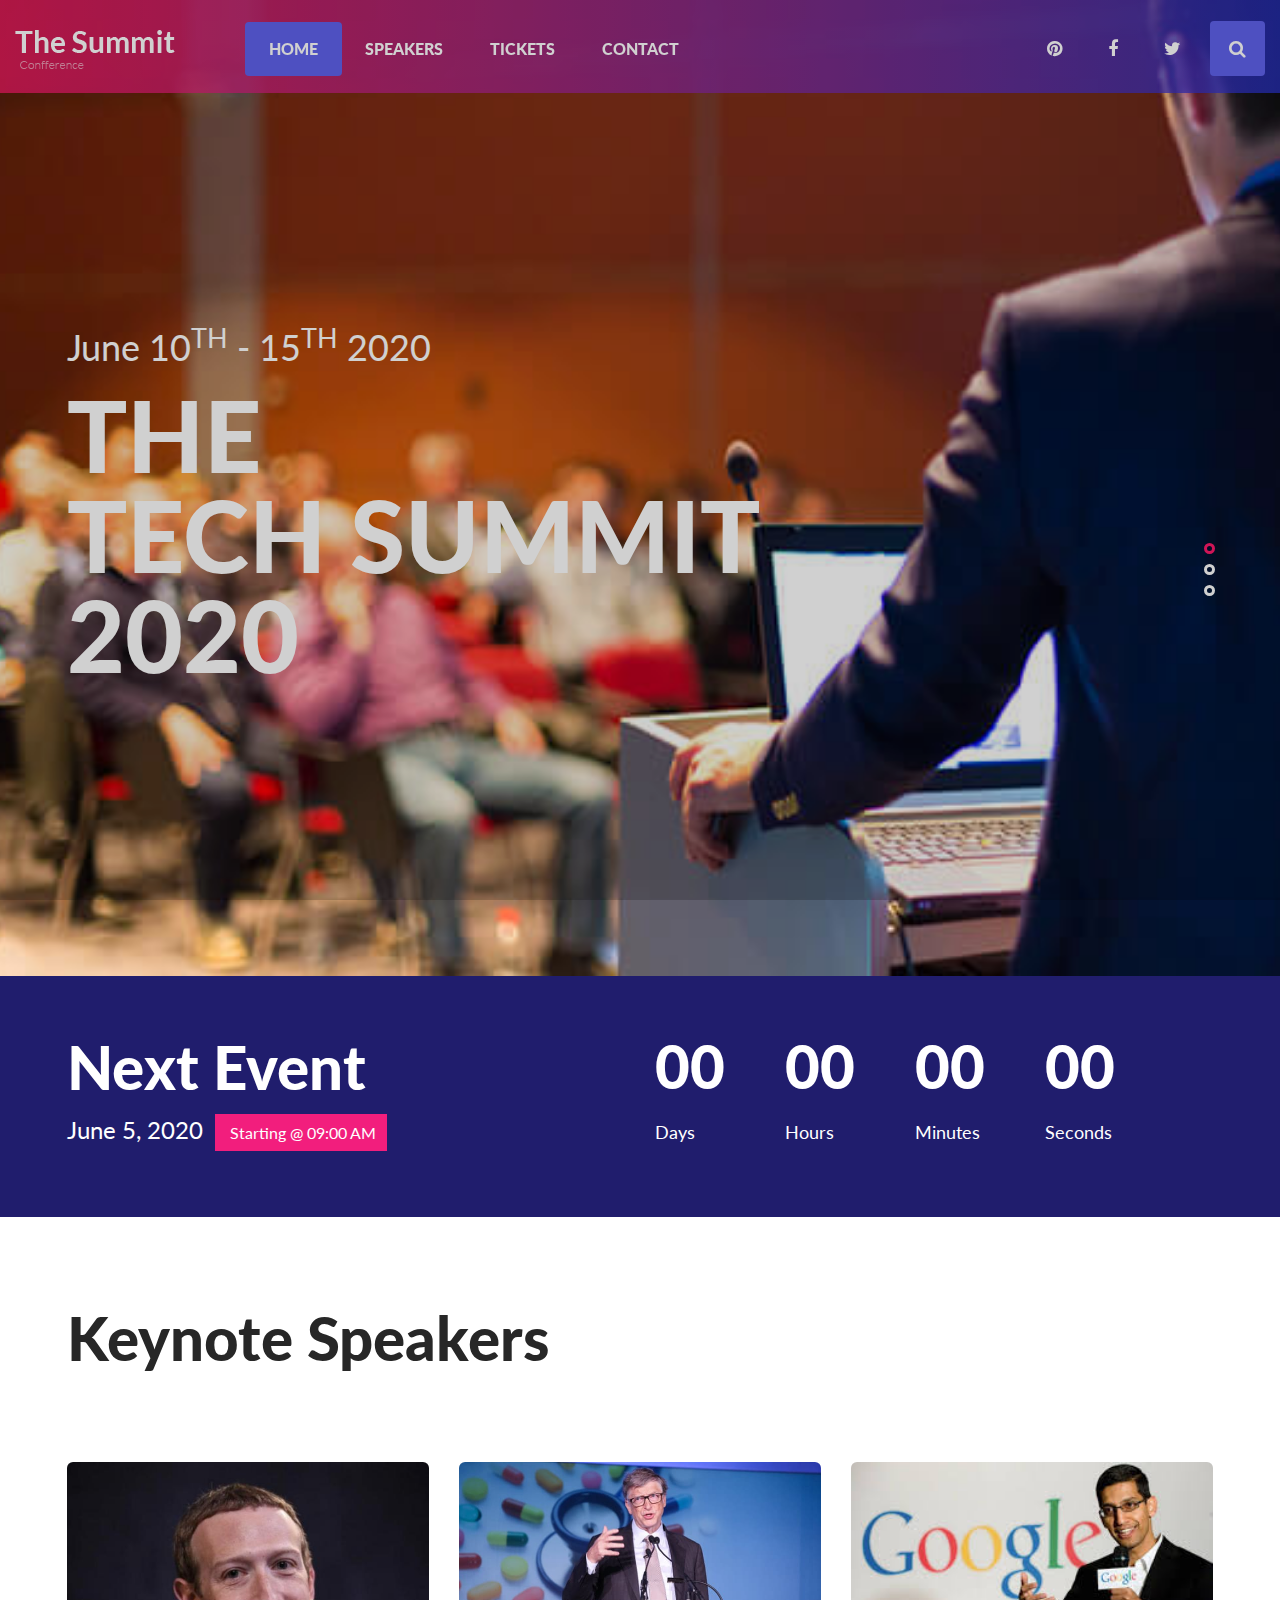
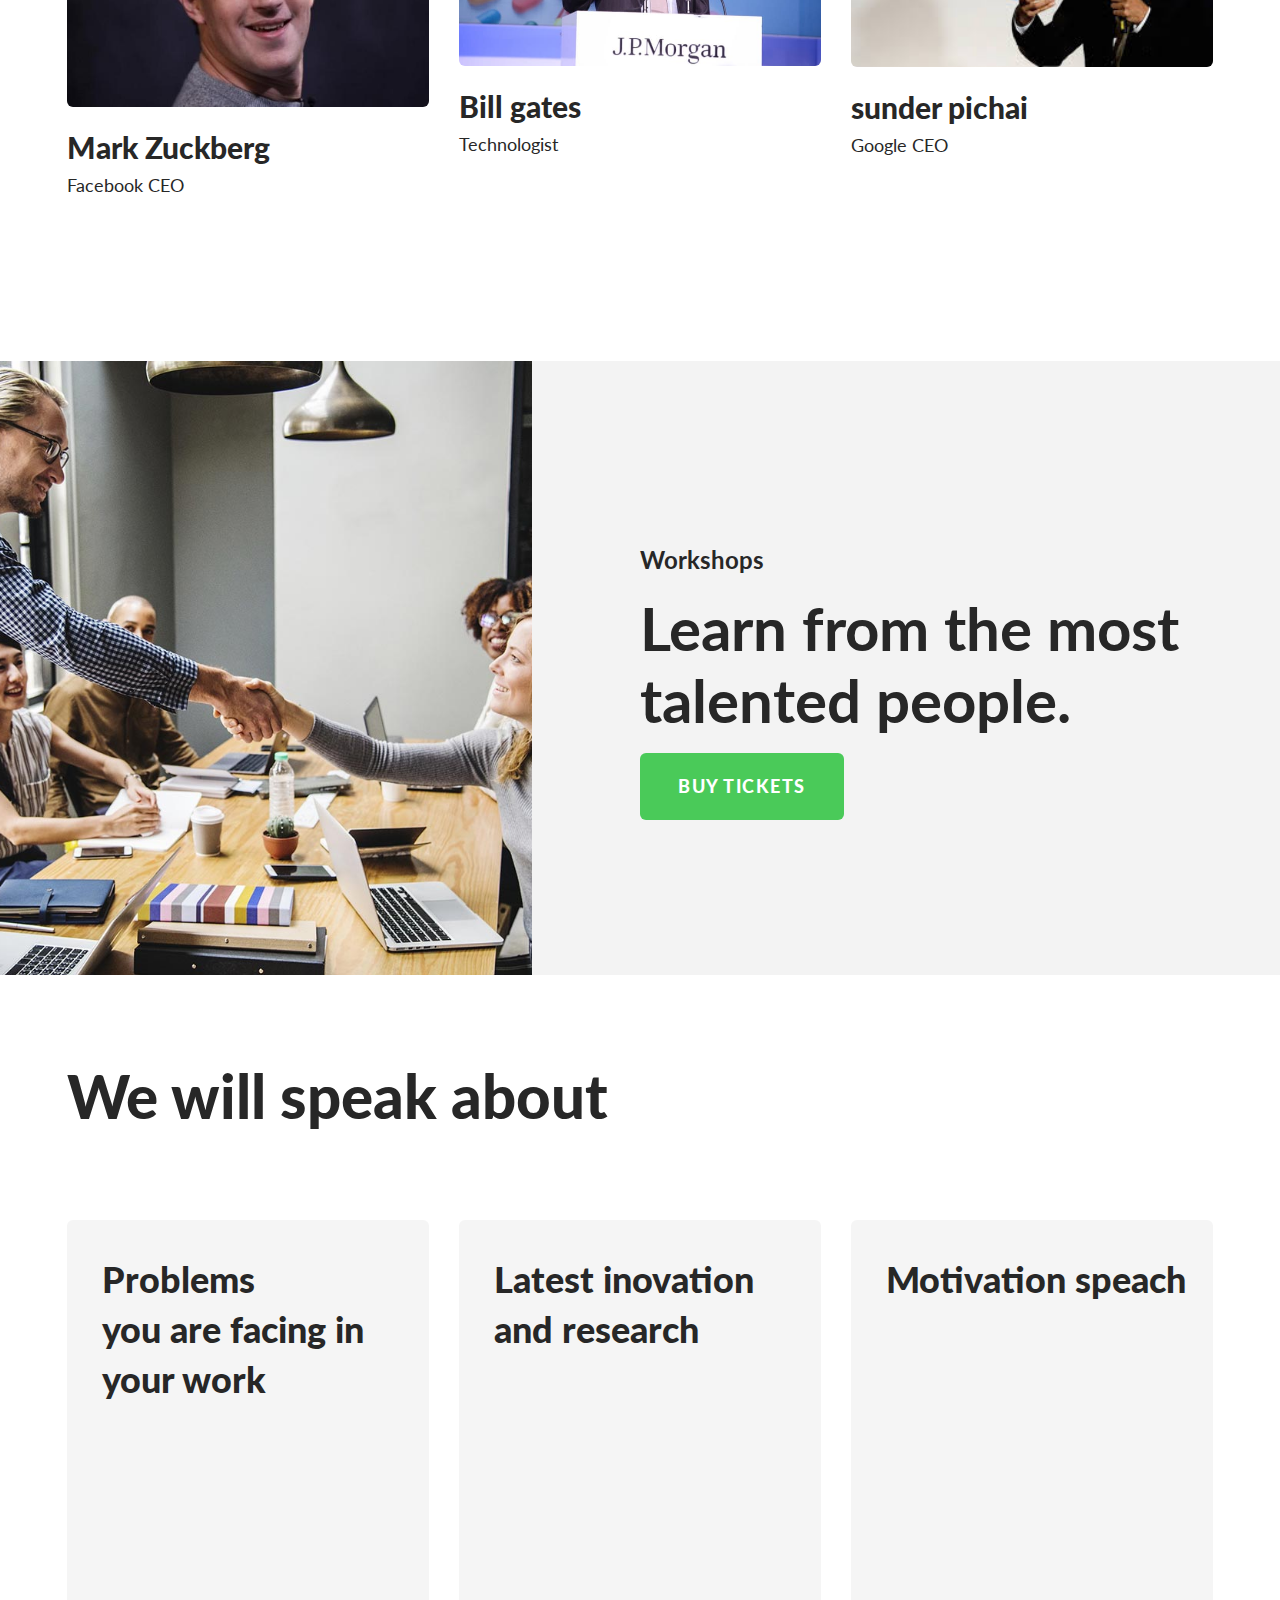
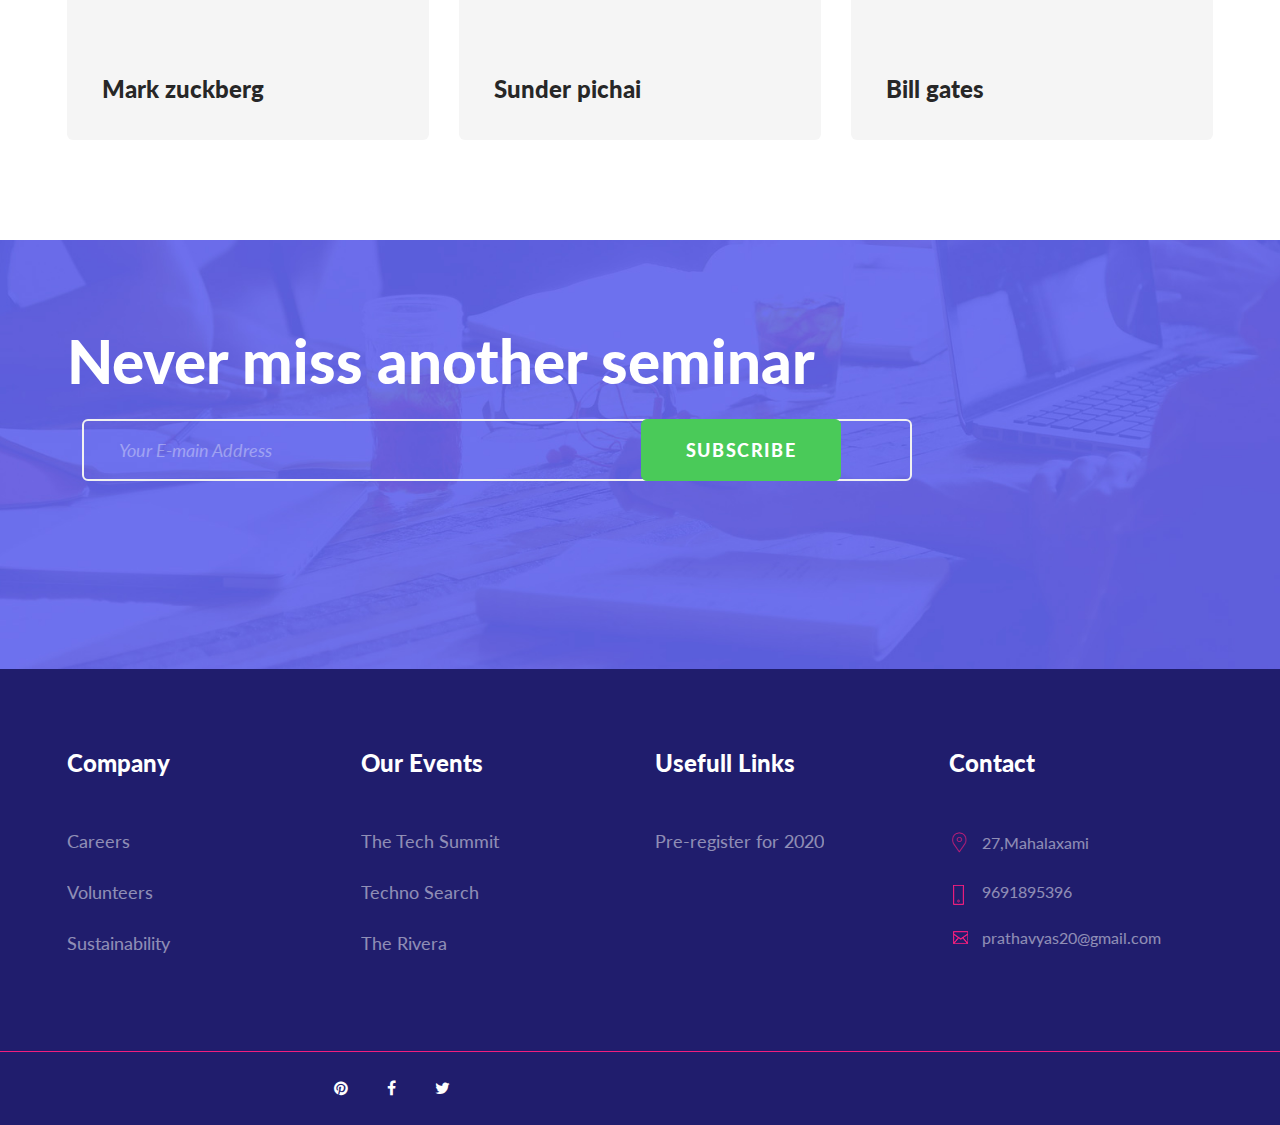
<file: index.html>
<!DOCTYPE html>
<html lang="zxx">

<head>
    <meta charset="UTF-8">
    <meta name="viewport" content="width=device-width, initial-scale=1.0">
    <meta http-equiv="X-UA-Compatible" content="ie=edge">
    <title>Tech Summit Conference<</title>

    <!-- Google Font -->
    <link href="https://fonts.googleapis.com/css?family=Lato:100,300,400,700,900&display=swap" rel="stylesheet">

    <!-- Css Styles -->
    <link rel="stylesheet" href="css/bootstrap.min.css" type="text/css">
    <link rel="stylesheet" href="css/font-awesome.min.css" type="text/css">
    <link rel="stylesheet" href="css/flaticon.css" type="text/css">
    <link rel="stylesheet" href="css/owl.carousel.min.css" type="text/css">
    <link rel="stylesheet" href="css/slicknav.min.css" type="text/css">
    <link rel="stylesheet" href="css/style.css" type="text/css">
</head>

<body>
    <!-- Page Preloder -->
    <div id="preloder">
        <div class="loader"></div>
    </div>

    <!-- Header Section Begin -->
    <header class="header-section">
        <div class="container-fluid">
            <div class="row bg-overlay">
                <div class="header">
                    <div class="col-lg-12">
                        <div class="logo">
                            <a href="./index.html"><img src="img/logo.png" alt=""></a>
                        </div>
                        <div class="navigation mobile-menu">
                            <div class="main-menu">
                                <nav>
                                    <ul>
                                        <li><a class="active" href="./index.html">Home</a></li>
                                        <li><a href="./speakers.html">Speakers</a></li>
                                        <li><a href="./tickets.html">Tickets</a></li>
                                        <li><a href="./contact.html">Contact</a></li>
                                    </ul>
                                </nav>
                            </div>
                            <div class="top-social">
                                <a href="#"><i class="fa fa-pinterest"></i></a>
                                <a href="#"><i class="fa fa-facebook"></i></a>
                                <a href="#"><i class="fa fa-twitter"></i></a>
                                <a href="#" class="search-btn search-trigger"><i class="fa fa-search"></i></a>
                            </div>
                        </div>
                        <div id="mobile-menu-wrap"></div>
                    </div>
                </div>
            </div>
        </div>
    </header>
    <!-- Header End -->

    <!-- Search Bar Begin -->
    <section class="search-bar-wrap">
        <span class="search-close"><i class="fa fa-close"></i></span>
        <div class="search-bar-table">
            <div class="search-bar-tablecell">
                <div class="search-bar-inner">
                    <h2>Search</h2>
                    <form action="#">
                        <input type="search" placeholder="Type Keywords">
                        <button type="submit">Search</button>
                    </form>
                </div>
            </div>
        </div>
    </section>
    <!-- Search Bar End -->
    <!-- Hero Area Begin -->
    <div class="hero-section">
        <div class="hero-items owl-carousel">
            <div class="single-hero-item set-bg" data-setbg="img/slider/bg-1.jpg">
                <div class="container">
                    <div class="row">
                        <div class="col-lg-12">
                            <span>June 10<sup>TH</sup> - 15<sup>TH</sup> 2020 </span>
                            <h1>The<br />Tech Summit<br />2020</h1>
                            
                        </div>
                    </div>
                </div>
            </div>
            <div class="single-hero-item set-bg" data-setbg="img/slider/bg-2.jpg">
                <div class="container">
                    <div class="row">
                        <div class="col-lg-12">
                            <span>June 20<sup>TH</sup> - 25<sup>TH</sup> 2020 </span>
                            <h1>Techno<br />Search<br />2020</h1>
                            
                        </div>
                    </div>
                </div>
            </div>
            <div class="single-hero-item set-bg" data-setbg="img/slider/bg-3.jpg">
                <div class="container">
                    <div class="row">
                        <div class="col-lg-12">
                            <span>July 5<sup>TH</sup> - 10<sup>TH</sup> 2020</span>
                            <h1>The<br />Rivera<br />2020</h1>
                            
                        </div>
                    </div>
                </div>
            </div>
        </div>
    </div>
    <!-- Hero Area End -->

    <!-- Event Counter Begin -->
    <section class="event-counter">
        <div class="container">
            <div class="row">
                <div class="col-lg-6">
                    <div class="event-name">
                        <h2>Next Event</h2>
                        <h4>June 5, 2020<span>Starting @ 09:00 AM</span></h4>
                    </div>
                </div>
                <div class="col-lg-6">
                    <div class="countdown-timer" id="countdown">
                        <div class="cd-item">
                            <span>56</span>
                            <p>Days</p>
                        </div>
                        <div class="cd-item">
                            <span>12</span>
                            <p>Hours</p>
                        </div>
                        <div class="cd-item">
                            <span>40</span>
                            <p>Minutes</p>
                        </div>
                        <div class="cd-item">
                            <span>52</span>
                            <p>Seconds</p>
                        </div>
                    </div>
                </div>
            </div>
        </div>
    </section>
    <!-- Event Counter End -->

    <!-- Speaker Section Begin -->
    <section class="speaker-section spad">
        <div class="container">
            <div class="row">
                <div class="col-lg-12">
                    <div class="section-title">
                        <h2>Keynote Speakers</h2>
                    </div>
                </div>
            </div>
            <div class="row">
                <div class="col-lg-4 col-sm-6">
                    <div class="speakers-about">
                        <div class="speaker-img">
                            <img src="img/speakers/mark.jpg" alt="">
                        </div>
                        <div class="speaker-text">
                            <h3>Mark Zuckberg <span>Facebook  CEO </span> </h3>
                        </div>
                    </div>
                </div>
                <div class="col-lg-4 col-sm-6">
                    <div class="speakers-about">
                        <div class="speaker-img">
                            <img src="img/speakers/bill.jpg" alt="">
                        </div>
                        <div class="speaker-text">
                            <h3>Bill gates <span> Technologist</span><h3>
                        </div>
                    </div>
                </div>
                <div class="col-lg-4 col-sm-6">
                    <div class="speakers-about">
                        <div class="speaker-img">
                            <img src="img/speakers/sunder.jpg" alt="">
                        </div>
                        <div class="speaker-text">
                            <h3>sunder pichai<span> Google CEO </span><h3>
                        </div>
                    </div>
                </div>
            </div>
        </div>
    </section>
    <!-- Speaker Section End -->

    <!-- Workshop Begin -->
    <section class="workshop-section">
        <div class="workshop-img set-bg" data-setbg="img/workshop.jpg"></div>
        <div class="container">
            <div class="row">
                <div class="col-lg-6 offset-lg-6">
                    <div class="workshop-text">
                        <h4>Workshops</h4>
                        <h2>Learn from the most<br />talented people.</h2>
                        <a href="./tickets.html" class="buy-tickets primary-btn">Buy Tickets</a>
                    </div>
                </div>
            </div>
        </div>
    </section>
    <!-- Workshop End -->

    <!-- Speak About Section Begin -->
    <section class="speak-about spad">
        <div class="container">
            <div class="row">
                <div class="col-lg-12">
                    <div class="section-title">
                        <h2>We will speak about</h2>
                    </div>
                </div>
            </div>
            <div class="row">
                <div class="col-lg-4 col-md-6">
                    <div class="speak-text">
                        <h2> Problems<br>you are facing in<br>your work </h2>
                        <div class="speaker-name">
                            <h4>Mark zuckberg </h4>
                        </div>
                    </div>
                </div>
                <div class="col-lg-4 col-md-6">
                    <div class="speak-text">
                        <h2>Latest inovation and research </h2>
                        </h2>
                        <div class="speaker-name">
                            <h4>Sunder pichai</h4>
                        </div>
                    </div>
                </div>
                <div class="col-lg-4 col-md-6">
                    <div class="speak-text">
                        <h2>Motivation speach</h2>
                        <div class="speaker-name">
                            <h4>Bill gates</h4>
                        </div>
                    </div>
				</div>
        </div>
    </section>
    <!-- Speak About Section End -->

    <!-- Subscribe Form Begin -->
    <section class="subscribe-form set-bg spad" data-setbg="img/subs-bg.jpg">
        <div class="container">
            <div class="row">
                <div class="col-lg-9">
                    <div class="section-title">
                        <h2>Never miss another seminar</h2>
                <div class="col-lg-12"><p></p>
                    <form action="#" class="subs-form" method="post">
                        <input type="email" placeholder="Your E-main Address">
                        <button type="submit" class="submit-btn">subscribe</button>
                    </form>
                </div>
            </div>
        </div>
    </section>
    <!-- Subscribe Form End -->

    <!-- Footer Begin -->
    <footer class="footer-section">
        <div class="container">
            <div class="row pb-70">
                <div class="col-lg-3 col-md-6">
                    <div class="company-widget">
                        <h4>Company</h4>
                        <ul>
                            <li>Careers</li>
                            <li>Volunteers</li>
                            <li>Sustainability</li>
                        </ul>
                    </div>
                </div>
                <div class="col-lg-3 col-md-6">
                    <div class="event-widget">
                        <h4>Our Events</h4>
                        <ul>
                            <li>The Tech Summit</li>
                            <li>Techno Search</li>
                            <li>The Rivera</li>
                        </ul>
                    </div>
                </div>
                <div class="col-lg-3 col-md-6">
                    <div class="links-widget">
                        <h4>Usefull Links</h4>
                        <ul>
                            <li>Pre-register for 2020</li>
                            
                        </ul>
                    </div>
                </div>
                <div class="col-lg-3 col-md-6">
                    <div class="contact-widget">
                        <h4>Contact</h4>
                        <ul>
                            <li><i class="flaticon-placeholder-3"></i> <span>27,Mahalaxami
                                   </span></li>
                            <li><img src="img/phone.png" alt=""> <span>9691895396</span></li>
                            <li><img src="img/envelop.png" alt=""> <span>prathavyas20@gmail.com</span></li>
                        </ul>
                    </div>
                </div>
            </div>
        </div>
        <div class="copyright-area">
            <div class="container">
                <div class="row">
                    <div class="col-lg-12">
                        <div class="copyright-text">
                            <div class="copyright"></div>
                            <div class="footer-social">
                                <a href="#"><i class="fa fa-pinterest"></i></a>
                                <a href="#"><i class="fa fa-facebook"></i></a>
                                <a href="#"><i class="fa fa-twitter"></i></a>
                            </div>
                        </div>
                    </div>
                </div>
            </div>
        </div>
    </footer>
    <!-- Footer End -->
    
    <!-- Js Plugins -->
    <script src="js/jquery-3.3.1.min.js"></script>
    <script src="js/bootstrap.min.js"></script>
    <script src="js/jquery.slicknav.js"></script>
    <script src="js/owl.carousel.min.js"></script>
    <script src="js/circle-progress.min.js"></script>
    <script src="js/jquery.countdown.min.js"></script>
    <script src="js/main.js"></script>
</body>

</html>
</file>
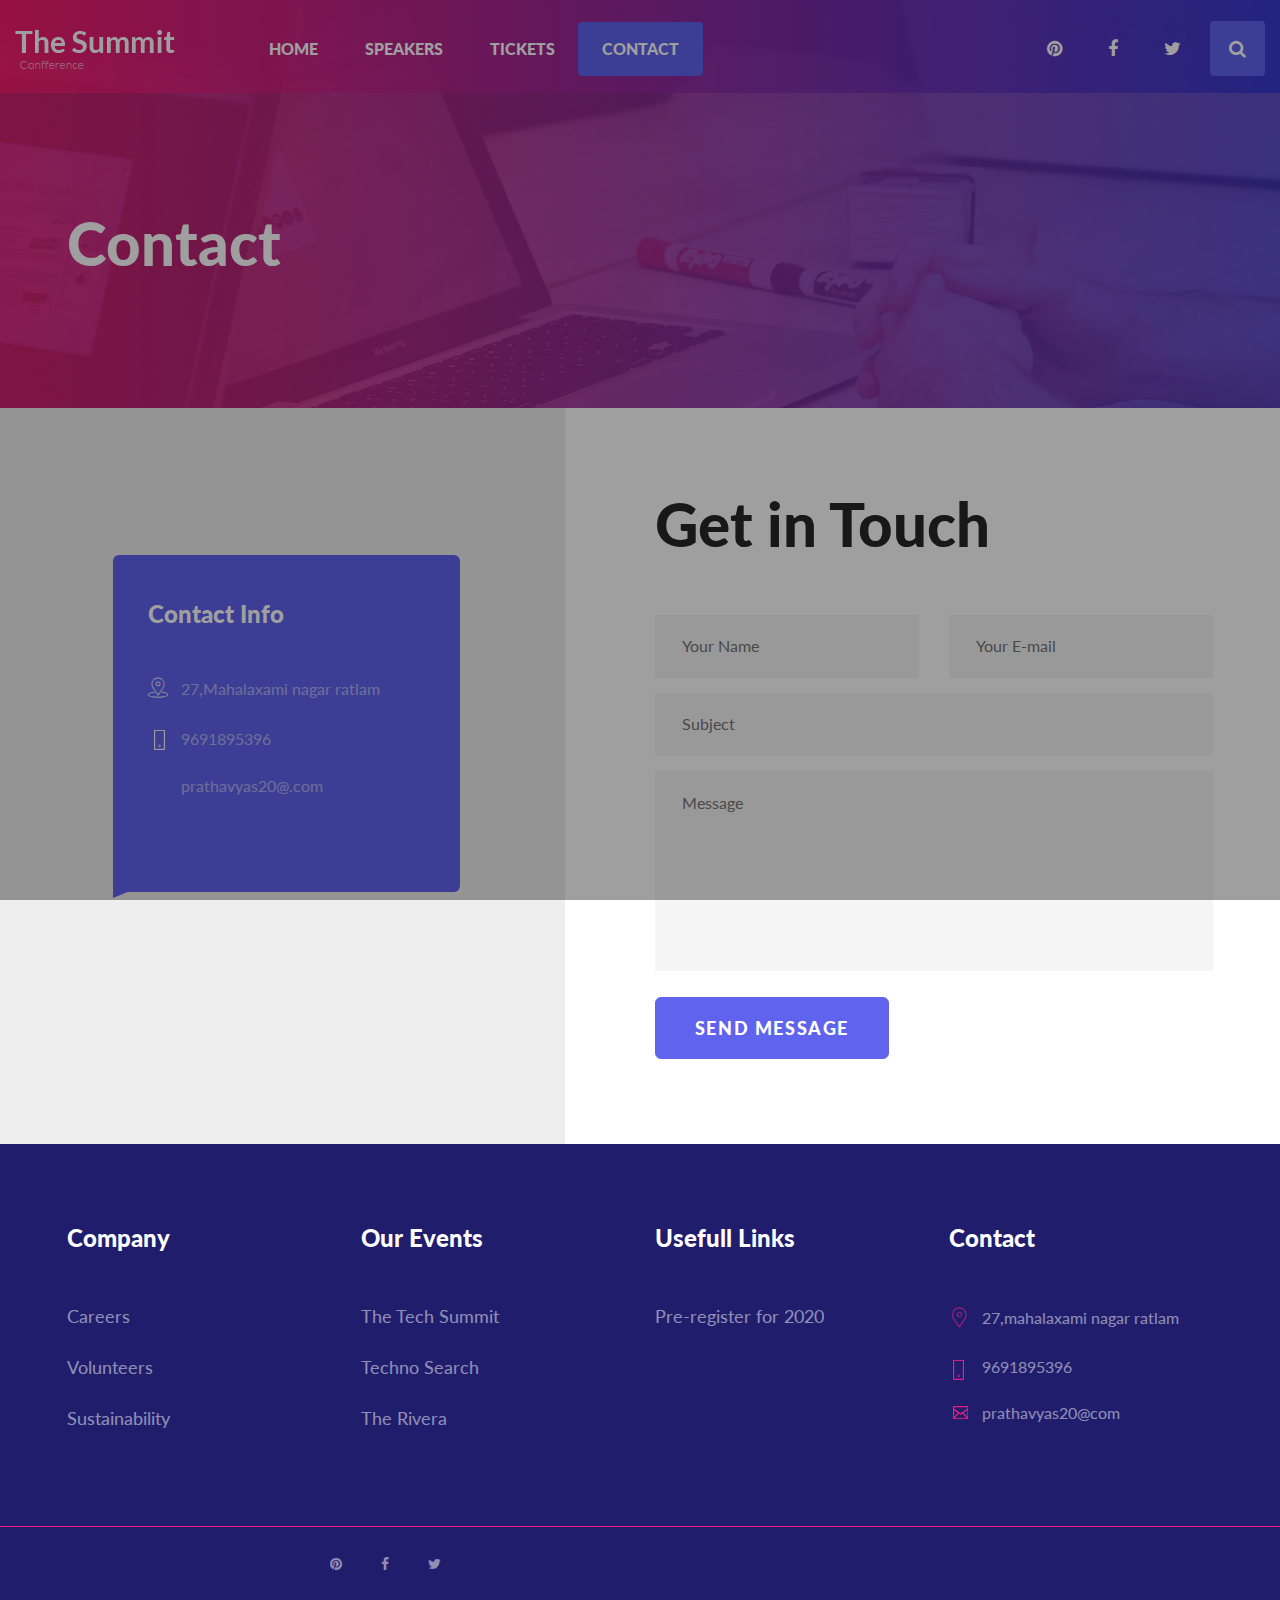
<file: contact.html>
<!DOCTYPE html>
<html lang="zxx">

<head>
    <meta charset="UTF-8">
    <meta name="viewport" content="width=device-width, initial-scale=1.0">
    <meta http-equiv="X-UA-Compatible" content="ie=edge">
    <title>Tech Summit Conference<</title>

    <!-- Google Font -->
    <link href="https://fonts.googleapis.com/css?family=Lato:100,300,400,700,900&display=swap" rel="stylesheet">

    <!-- Css Styles -->
    <link rel="stylesheet" href="css/bootstrap.min.css" type="text/css">
    <link rel="stylesheet" href="css/font-awesome.min.css" type="text/css">
    <link rel="stylesheet" href="css/flaticon.css" type="text/css">
    <link rel="stylesheet" href="css/owl.carousel.min.css" type="text/css">
    <link rel="stylesheet" href="css/slicknav.min.css" type="text/css">
    <link rel="stylesheet" href="css/style.css" type="text/css">
</head>

<body>
    <!-- Page Preloder -->
    <div id="preloder">
        <div class="loader"></div>
    </div>
    <!-- Header Section Begin -->
    <header class="header-section">
        <div class="container-fluid">
            <div class="row bg-overlay">
                <div class="header">
                    <div class="col-lg-12">
                        <div class="logo">
                            <a href="./index.html"><img src="img/logo.png" alt=""></a>
                        </div>
                        <div class="navigation mobile-menu">
                            <div class="main-menu">
                                <nav>
                                    <ul>
                                        <li><a href="./index.html">Home</a></li>
                                        <li><a href="./speakers.html">Speakers</a></li>
                                        <li><a href="./tickets.html">Tickets</a></li>
                                        <li><a class="active" href="./contact.html">Contact</a></li>
                                    </ul>
                                </nav>
                            </div>
                            <div class="top-social">
                                <a href="#"><i class="fa fa-pinterest"></i></a>
                                <a href="#"><i class="fa fa-facebook"></i></a>
                                <a href="#"><i class="fa fa-twitter"></i></a>
                                <a href="#" class="search-btn search-trigger"><i class="fa fa-search"></i></a>
                            </div>
                        </div>
                        <div id="mobile-menu-wrap"></div>
                    </div>
                </div>
            </div>
        </div>
    </header>
    <!-- Header End -->
    <!-- Search Bar Begin -->
    <section class="search-bar-wrap">
        <span class="search-close"><i class="fa fa-close"></i></span>
        <div class="search-bar-table">
            <div class="search-bar-tablecell">
                <div class="search-bar-inner">
                    <h2>Search</h2>
                    <form action="#">
                        <input type="search" placeholder="Type Keywords">
                        <button type="submit">Search</button>
                    </form>
                </div>
            </div>
        </div>
    </section>
    <!-- Search Bar End -->
    <!-- Hero Area Begin -->
    <div class="hero-area set-bg" data-setbg="img/contact-bg.jpg">
        <div class="container">
            <div class="row">
                <div class="col-lg-12">
                    <div class="hero-text">
                        <h2>Contact</h2>
                    </div>
                </div>
            </div>
        </div>
    </div>
    <!-- Hero Area End -->
    <!-- Contact Section Begin -->
    <section class="contact-section">
        <div class="container">
            <div class="row">
                <div class="col-lg-6 offset-lg-6">
                    <div class="contact-details">
                        <h2>Get in Touch</h2>
                        <div class="contact-form">
                            <form action="#">
                                <div class="row">
                                    <div class="col-lg-6">
                                        <input type="text" placeholder="Your Name">
                                    </div>
                                    <div class="col-lg-6">
                                        <input type="text" placeholder="Your E-mail">
                                    </div>
                                    <div class="col-lg-12">
                                        <input type="text" placeholder="Subject">
                                        <textarea placeholder="Message"></textarea>
                                        <button type="button" class="submit-btn contact-btn">Send Message</button>
                                    </div>
                                </div>
                            </form>
                        </div>
                    </div>
                </div>
            </div>
        </div>
        <div class="map">
            <iframe
                src="https://maps.google.com/maps?q=mahalakshmi%20nagar%2C%20ratlam&t=&z=13&ie=UTF8&iwloc=&output=embed"
                height="738" style="border:0" allowfullscreen></iframe>
            <div class="contact-address">
                <h4>Contact Info</h4>
                <ul>
                    <li><i class="flaticon-placeholder"></i><span>27,Mahalaxami nagar ratlam 
                            </span></li>
                    <li><img src="img/phone-white.png" alt=""><span>9691895396</span></li>
                    <li><i class="flaticon-envelope"></i><span>prathavyas20@.com</span></li>
                </ul>
                <div class="triangle-border"></div>
            </div>
        </div>
    </section>
    <!-- Contact Section End -->
    <!-- Footer Begin -->
    <footer class="footer-section">
        <div class="container">
            <div class="row pb-70">
                <div class="col-lg-3 col-md-6">
                    <div class="company-widget">
                        <h4>Company</h4>
                        <ul>
                            <li>Careers</li>
                            <li>Volunteers</li>
                            <li>Sustainability</li>
                        </ul>
                    </div>
                </div>
                <div class="col-lg-3 col-md-6">
                    <div class="event-widget">
                        <h4>Our Events</h4>
                        <ul>
                            <li>The Tech Summit</li>
                            <li>Techno Search</li>
                            <li>The Rivera</li>
                        </ul>
                    </div>
                </div>
                <div class="col-lg-3 col-md-6">
                    <div class="links-widget">
                        <h4>Usefull Links</h4>
                        <ul>
                            <li>Pre-register for 2020</li>
                        </ul>
                    </div>
                </div>
                <div class="col-lg-3 col-md-6">
                    <div class="contact-widget">
                        <h4>Contact</h4>
                        <ul>
                            <li><i class="flaticon-placeholder-3"></i> <span>27,mahalaxami nagar ratlam</span>
                            <li><img src="img/phone.png" alt=""> <span>9691895396</span></li>
                            <li><img src="img/envelop.png" alt=""> <span>prathavyas20@com</span></li>
                        </ul>
                    </div>
                </div>
            </div>
        </div>
        <div class="copyright-area">
            <div class="container">
                <div class="row">
                    <div class="col-lg-12">
                        <div class="copyright-text">
                            <div class="copyright">
                            <div class="footer-social">
                                <a href="#"><i class="fa fa-pinterest"></i></a>
                                <a href="#"><i class="fa fa-facebook"></i></a>
                                <a href="#"><i class="fa fa-twitter"></i></a>
                            </div>
                        </div>
                    </div>
                </div>
            </div>
        </div>
    </footer>
    <!-- Footer End -->
    <!-- Js Plugins -->
    <script src="js/jquery-3.3.1.min.js"></script>
    <script src="js/bootstrap.min.js"></script>
    <script src="js/jquery.slicknav.js"></script>
    <script src="js/owl.carousel.min.js"></script>
    <script src="js/circle-progress.min.js"></script>
    <script src="js/jquery.countdown.min.js"></script>
    <script src="js/main.js"></script>
</body>

</html>
</file>
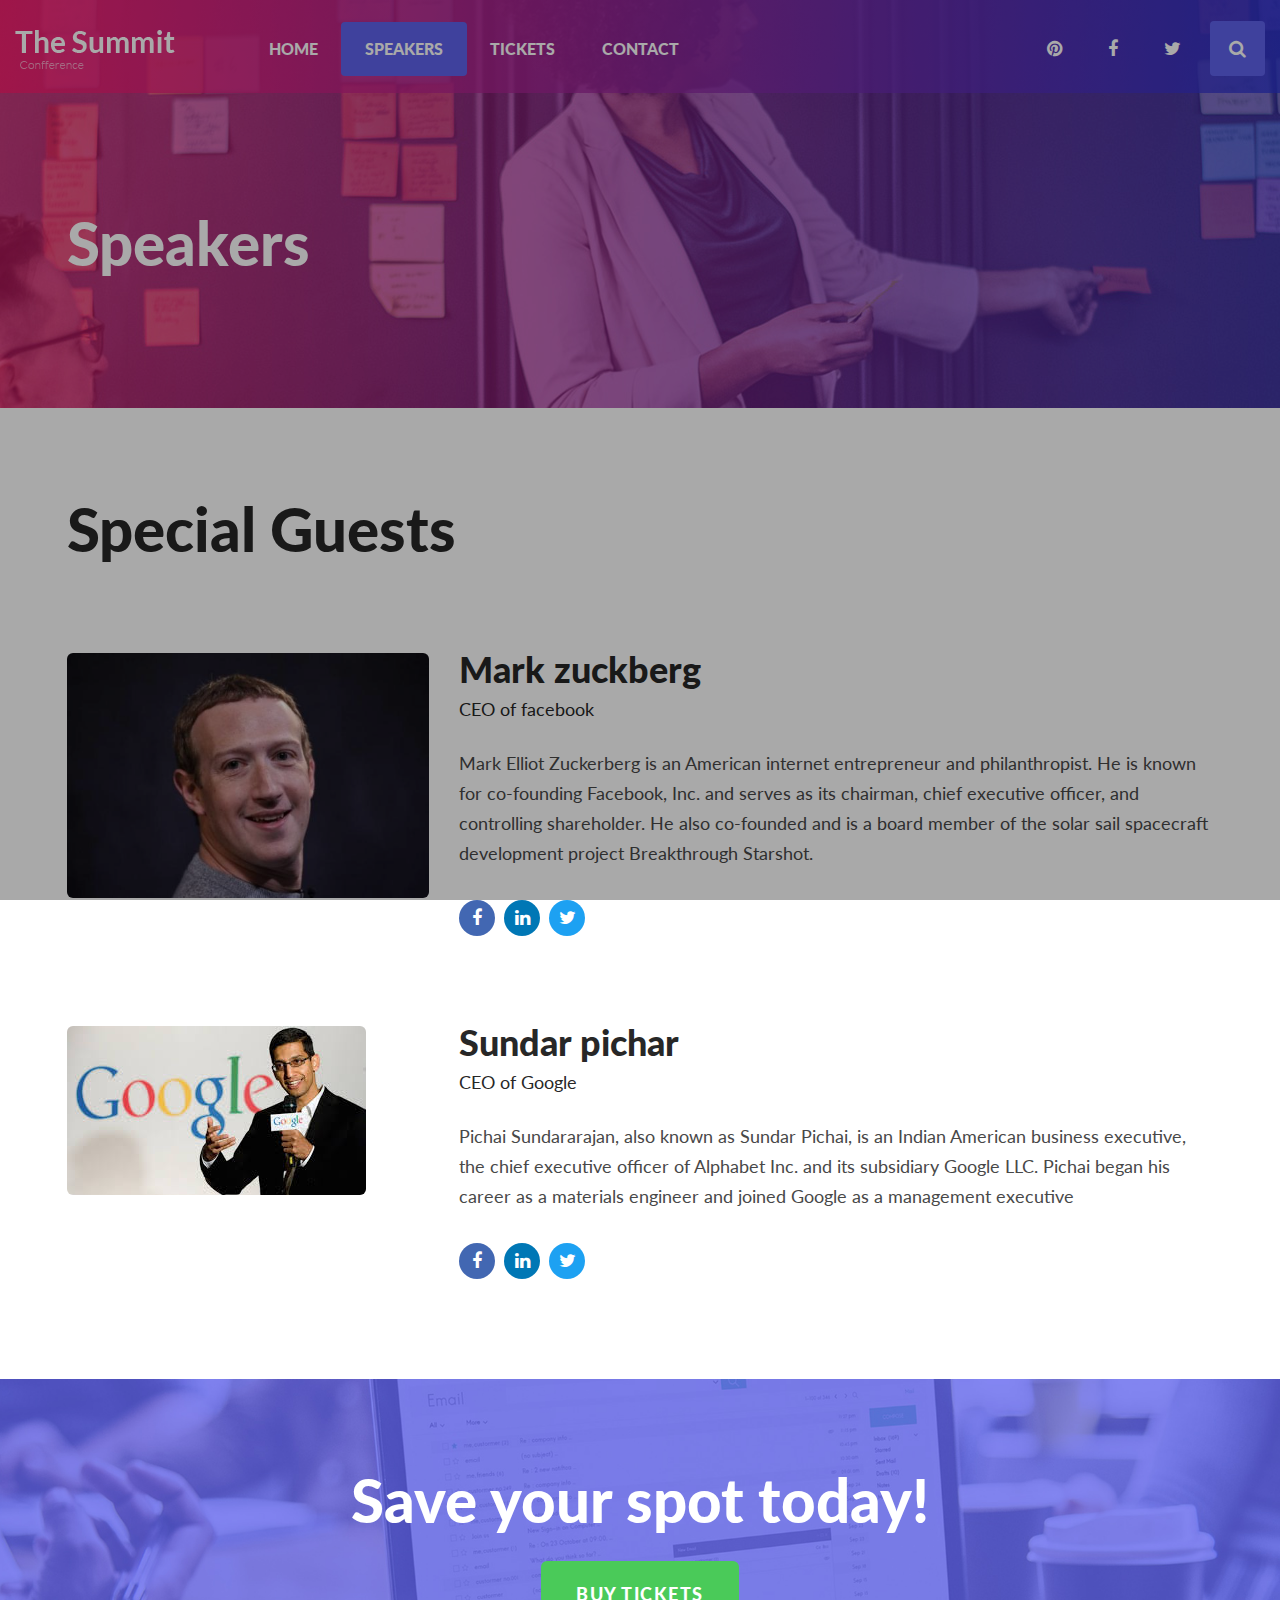
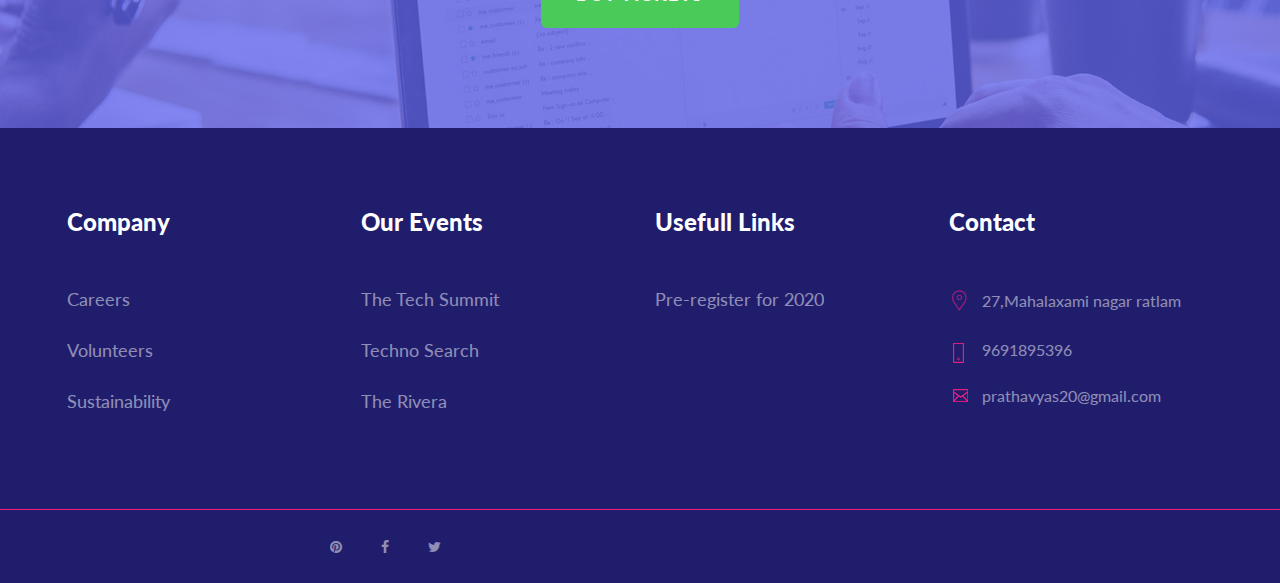
<file: speakers.html>
<!DOCTYPE html>
<html lang="zxx">

<head>
   <meta charset="UTF-8">
    <meta name="viewport" content="width=device-width, initial-scale=1.0">
    <meta http-equiv="X-UA-Compatible" content="ie=edge">
    <title>Tech Summit Conference<</title>

    <!-- Google Font -->
    <link href="https://fonts.googleapis.com/css?family=Lato:100,300,400,700,900&display=swap" rel="stylesheet">

    <!-- Css Styles -->
    <link rel="stylesheet" href="css/bootstrap.min.css" type="text/css">
    <link rel="stylesheet" href="css/font-awesome.min.css" type="text/css">
    <link rel="stylesheet" href="css/flaticon.css" type="text/css">
    <link rel="stylesheet" href="css/owl.carousel.min.css" type="text/css">
    <link rel="stylesheet" href="css/slicknav.min.css" type="text/css">
    <link rel="stylesheet" href="css/style.css" type="text/css">
</head>

<body>
    <!-- Page Preloder -->
    <div id="preloder">
        <div class="loader"></div>
    </div>

    <!-- Header Section Begin -->
    <header class="header-section">
        <div class="container-fluid">
            <div class="row bg-overlay">
                <div class="header">
                    <div class="col-lg-12">
                        <div class="logo">
                            <a href="./index.html"><img src="img/logo.png" alt=""></a>
                        </div>
                        <div class="navigation mobile-menu">
                            <div class="main-menu">
                                <nav>
                                    <ul>
                                        <li><a href="./index.html">Home</a></li>
                                        <li><a class="active" href="./speakers.html">Speakers</a></li>
                                        <li><a href="./tickets.html">Tickets</a></li>
                                        <li><a href="./contact.html">Contact</a></li>
                                    </ul>
                                </nav>
                            </div>
                            <div class="top-social">
                                <a href="#"><i class="fa fa-pinterest"></i></a>
                                <a href="#"><i class="fa fa-facebook"></i></a>
                                <a href="#"><i class="fa fa-twitter"></i></a>
                                <a href="#" class="search-btn search-trigger"><i class="fa fa-search"></i></a>
                            </div>
                        </div>
                        <div id="mobile-menu-wrap"></div>
                    </div>
                </div>
            </div>
        </div>
    </header>
    <!-- Header End -->

    <!-- Search Bar Begin -->
    <section class="search-bar-wrap">
        <span class="search-close"><i class="fa fa-close"></i></span>
        <div class="search-bar-table">
            <div class="search-bar-tablecell">
                <div class="search-bar-inner">
                    <h2>Search</h2>
                    <form action="#">
                        <input type="search" placeholder="Type Keywords">
                        <button type="submit">Search</button>
                    </form>
                </div>
            </div>
        </div>
    </section>
    <!-- Search Bar End -->

    <!-- Hero Area Begin -->
    <div class="hero-area set-bg" data-setbg="img/speakers-bg.jpg">
        <div class="container">
            <div class="row">
                <div class="col-lg-12">
                    <div class="hero-text">
                        <h2>Speakers</h2>
                    </div>
                </div>
            </div>
        </div>
    </div>
    <!-- Hero Area End -->

    <!-- Special Guest Begin -->
    <section class="special-guest spad">
        <div class="container">
            <div class="row">
                <div class="col-lg-12">
                    <div class="section-title">
                        <h2>Special Guests</h2>
                    </div>
                </div>
            </div>
            <div class="row pb-90">
                <div class="col-xl-4 col-lg-5">
                    <div class="guest-img">
                        <img src="img/speakers/mark.jpg" alt="">
                    </div>
                </div>
                <div class="col-xl-8 col-lg-7">
                    <div class="guest-info">
                        <h2>Mark zuckberg <span>CEO of facebook</span></h2>
                        <p class="long-text">Mark Elliot Zuckerberg is an American internet entrepreneur and philanthropist. 
						He is known for co-founding Facebook, Inc. and serves as its chairman, chief executive officer, and controlling shareholder. 
						He also co-founded and is a board member of the solar sail spacecraft development project Breakthrough Starshot.
                        </p>
                        <div class="guest-links">
         
                            <a href="#" class="facebook"><i class="fa fa-facebook"></i></a>
                            <a href="#" class="linkedin"><i class="fa fa-linkedin"></i></a>
                            <a href="#" class="twitter"><i class="fa fa-twitter"></i></a>
                        </div>
                    </div>
                </div>
            </div>
            <div class="row">
                <div class="col-xl-4 col-lg-5">
                    <div class="guest-img">
                        <img src="img/speakers/sunder.jpg" alt="">
                    </div>
                </div>
                <div class="col-xl-8 col-lg-7">
                    <div class="guest-info">
                        <h2>Sundar pichar <span>CEO of Google</span></h2>
                        <p class="long-text">Pichai Sundararajan, also known as Sundar Pichai, is an Indian American business executive, 
						the chief executive officer of Alphabet Inc. and its subsidiary Google LLC. 
						Pichai began his career as a materials engineer and joined Google as a management executive
                        </p>
                        <div class="guest-links">
                            <a href="#" class="facebook"><i class="fa fa-facebook"></i></a>
                            <a href="#" class="linkedin"><i class="fa fa-linkedin"></i></a>
                            <a href="#" class="twitter"><i class="fa fa-twitter"></i></a>
                        </div>
                    </div>
                </div>
            </div>
        </div>
    </section>
    <!-- Special Guest End -->

    <!-- Call To Begin -->
    <section class="call-to-area set-bg spad" data-setbg="img/speakers/call-to-bg.jpg">
        <div class="container">
            <div class="row">
                <div class="col-lg-12 text-center">
                    <div class="call-to-text">
                        <div class="section-title">
                            <h2>Save your spot today!</h2>
                        </div>
                        <a href="#" class="primary-btn buy-tickets">Buy Tickets</a>
                    </div>
                </div>
            </div>
        </div>
    </section>
    <!-- Call To End -->
    
    
    <!-- Speaker Section End -->

    <!-- Footer Begin -->
    <footer class="footer-section">
        <div class="container">
            <div class="row pb-70">
                <div class="col-lg-3 col-md-6">
                    <div class="company-widget">
                        <h4>Company</h4>
                        <ul>
                            <li>Careers</li>
                            <li>Volunteers</li>
                            <li>Sustainability</li>
                        </ul>
                    </div>
                </div>
                <div class="col-lg-3 col-md-6">
                    <div class="event-widget">
                        <h4>Our Events</h4>
                        <ul>
                            <li>The Tech Summit</li>
                            <li>Techno Search</li>
                            <li>The Rivera</li>
                           
                        </ul>
                    </div>
                </div>
                <div class="col-lg-3 col-md-6">
                    <div class="links-widget">
                        <h4>Usefull Links</h4>
                        <ul>
                            <li>Pre-register for 2020</li>
                            
                        </ul>
                    </div>
                </div>
                <div class="col-lg-3 col-md-6">
                    <div class="contact-widget">
                        <h4>Contact</h4>
                        <ul>
                            <li><i class="flaticon-placeholder-3"></i> <span>27,Mahalaxami nagar ratlam
                                    </span></li>
                            <li><img src="img/phone.png" alt=""> <span>9691895396</span></li>
                            <li><img src="img/envelop.png" alt=""> <span>prathavyas20@gmail.com</span></li>
                        </ul>
                    </div>
                </div>
            </div>
        </div>
        <div class="copyright-area">
            <div class="container">
                <div class="row">
                    <div class="col-lg-12">
                        <div class="copyright-text">
                            <div class="copyright">
                            <div class="footer-social">
                                <a href="#"><i class="fa fa-pinterest"></i></a>
                                <a href="#"><i class="fa fa-facebook"></i></a>
                                <a href="#"><i class="fa fa-twitter"></i></a>
                               </div>
							</div>
                    </div>
                </div>
            </div>
        </div>
    </footer>
    <!-- Footer End -->
    
    <!-- Js Plugins -->
    <script src="js/jquery-3.3.1.min.js"></script>
    <script src="js/bootstrap.min.js"></script>
    <script src="js/jquery.slicknav.js"></script>
    <script src="js/owl.carousel.min.js"></script>
    <script src="js/circle-progress.min.js"></script>
    <script src="js/jquery.countdown.min.js"></script>
    <script src="js/main.js"></script>
</body>

</html>
</file>
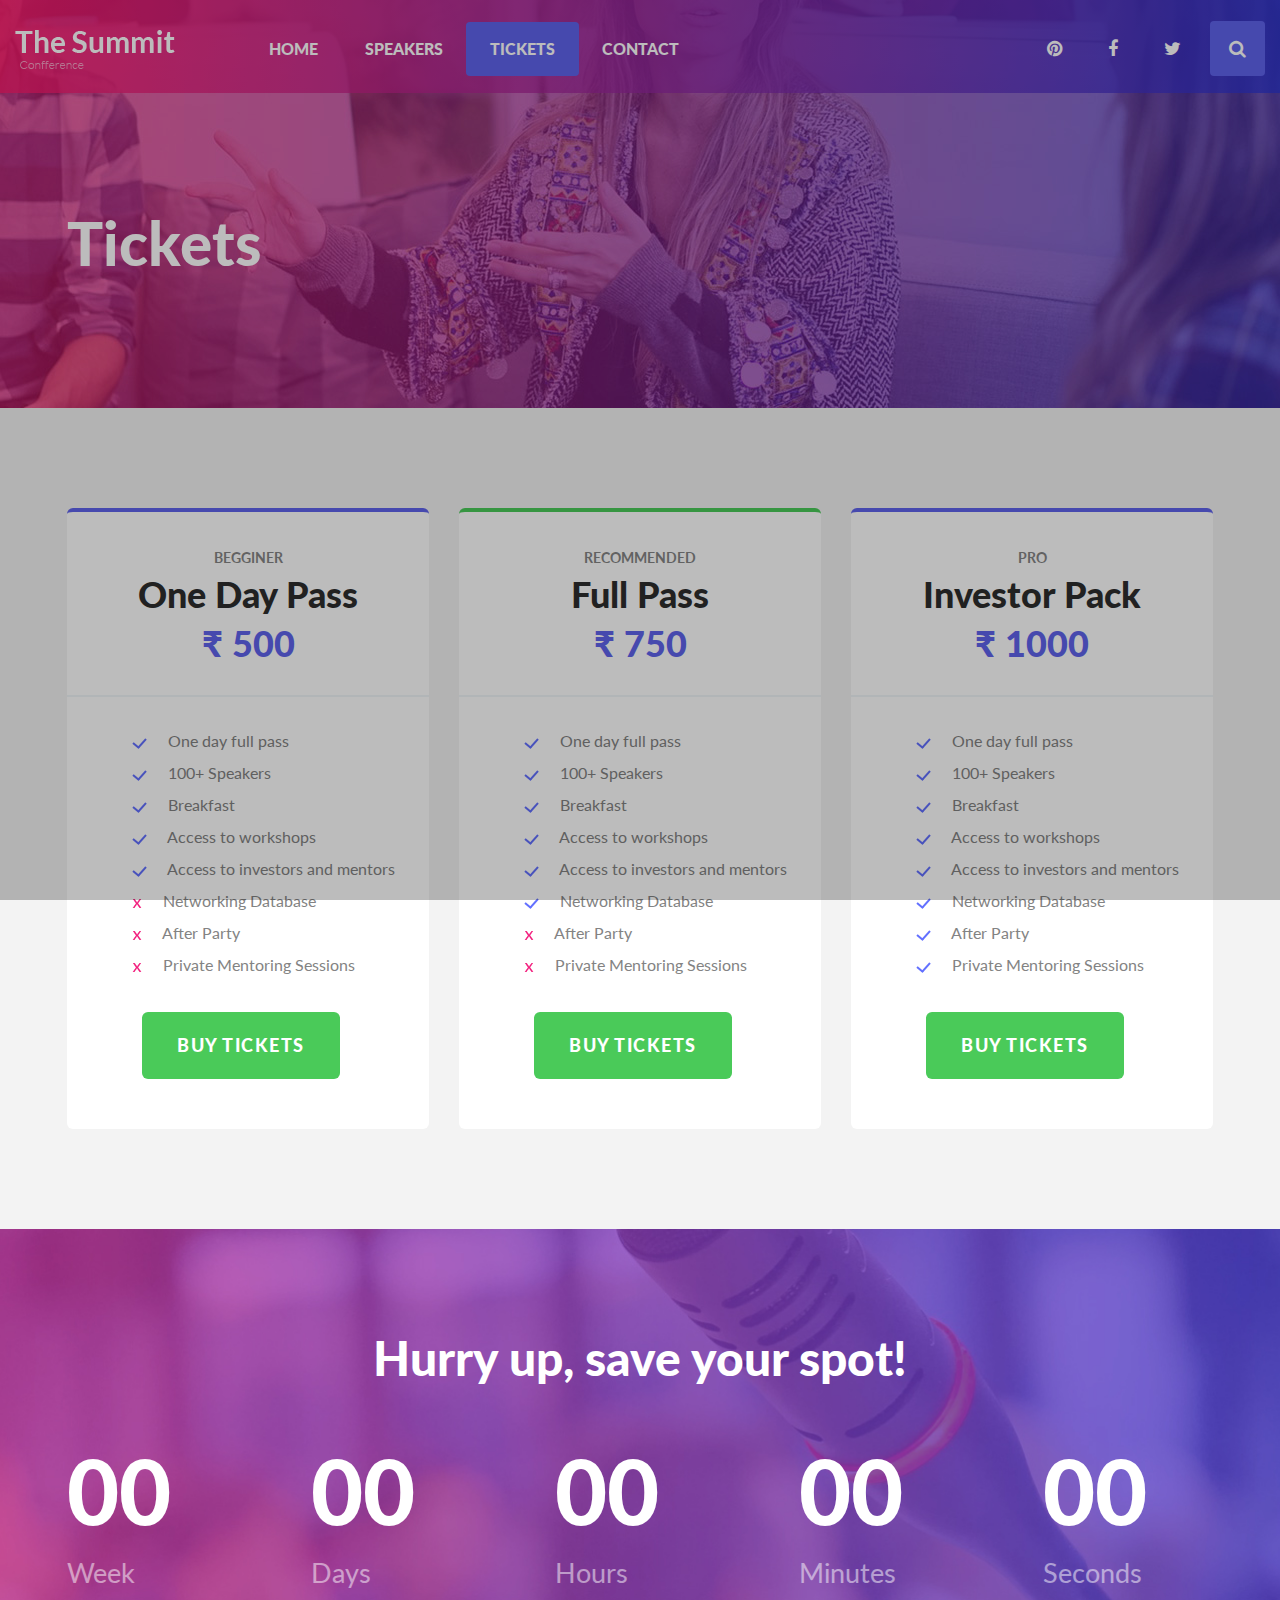
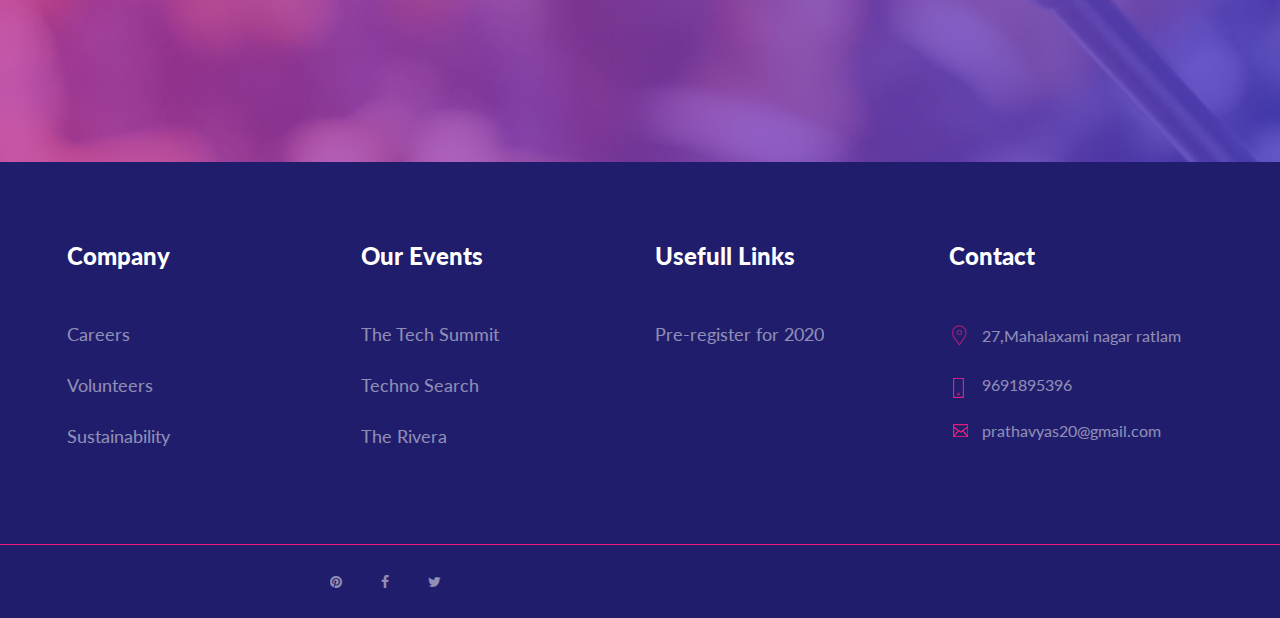
<file: tickets.html>
<!DOCTYPE html>
<html lang="zxx">

<head>
    <meta charset="UTF-8">
    <meta name="viewport" content="width=device-width, initial-scale=1.0">
    <meta http-equiv="X-UA-Compatible" content="ie=edge">
    <title>Tech Summit Conference<</title>

    <!-- Google Font -->
    <link href="https://fonts.googleapis.com/css?family=Lato:100,300,400,700,900&display=swap" rel="stylesheet">

    <!-- Css Styles -->
    <link rel="stylesheet" href="css/bootstrap.min.css" type="text/css">
    <link rel="stylesheet" href="css/font-awesome.min.css" type="text/css">
    <link rel="stylesheet" href="css/flaticon.css" type="text/css">
    <link rel="stylesheet" href="css/owl.carousel.min.css" type="text/css">
    <link rel="stylesheet" href="css/slicknav.min.css" type="text/css">
    <link rel="stylesheet" href="css/style.css" type="text/css">
</head>

<body>
    <!-- Page Preloder -->
    <div id="preloder">
        <div class="loader"></div>
    </div>

    <!-- Header Section Begin -->
    <header class="header-section">
        <div class="container-fluid">
            <div class="row bg-overlay">
                <div class="header">
                    <div class="col-lg-12">
                        <div class="logo">
                            <a href="./index.html"><img src="img/logo.png" alt=""></a>
                        </div>
                        <div class="navigation mobile-menu">
                            <div class="main-menu">
                                <nav>
                                    <ul>
                                        <li><a href="./index.html">Home</a></li>
                                        <li><a href="./speakers.html">Speakers</a></li>
                                        <li><a class="active" href="./tickets.html">Tickets</a></li>
                                        <li><a href="./contact.html">Contact</a></li>
                                    </ul>
                                </nav>
                            </div>
                            <div class="top-social">
                                <a href="#"><i class="fa fa-pinterest"></i></a>
                                <a href="#"><i class="fa fa-facebook"></i></a>
                                <a href="#"><i class="fa fa-twitter"></i></a>
                                <a href="#" class="search-btn search-trigger"><i class="fa fa-search"></i></a>
                            </div>
                        </div>
                        <div id="mobile-menu-wrap"></div>
                    </div>
                </div>
            </div>
        </div>
    </header>
    <!-- Header End -->

    <!-- Search Bar Begin -->
    <section class="search-bar-wrap">
        <span class="search-close"><i class="fa fa-close"></i></span>
        <div class="search-bar-table">
            <div class="search-bar-tablecell">
                <div class="search-bar-inner">
                    <h2>Search</h2>
                    <form action="#">
                        <input type="search" placeholder="Type Keywords">
                        <button type="submit">Search</button>
                    </form>
                </div>
            </div>
        </div>
    </section>
    <!-- Search Bar End -->

    <!-- Hero Area Begin -->
    <div class="hero-area set-bg" data-setbg="img/tickets-bg.jpg">
        <div class="container">
            <div class="row">
                <div class="col-lg-12">
                    <div class="hero-text">
                        <h2>Tickets</h2>
                    </div>
                </div>
            </div>
        </div>
    </div>
    <!-- Hero Area End -->

    <!-- Tickets Price Area Begin -->
    <section class="tickets-table-price spad">
        <div class="container">
            <div class="row">
                <div class="col-lg-4 col-md-6">
                    <div class="tickets-table">
                        <div class="table-price text-center">
                            <span>Begginer</span>
                            <h2 class="table-title">One Day Pass</h2>
                            <h2 class="price">&#8377 500</h2>
                        </div>
                        <div class="table-features">
                            <ul>
                                <li><img src="img/check.png" alt=""> One day full pass</li>
                                <li><img src="img/check.png" alt=""> 100+ Speakers</li>
                                <li><img src="img/check.png" alt=""> Breakfast</li>
                                <li><img src="img/check.png" alt=""> Access to workshops</li>
                                <li><img src="img/check.png" alt=""> Access to investors and mentors</li>
                                <li><img src="img/close.png" alt=""> Networking Database</li>
                                <li><img src="img/close.png" alt=""> After Party</li>
                                <li><img src="img/close.png" alt=""> Private Mentoring Sessions</li>
                            </ul>
                            <a href="#" class="primary-btn buy-tickets">Buy Tickets</a>
                        </div>
                    </div>
                </div>
                <div class="col-lg-4 col-md-6">
                    <div class="tickets-table recommended">
                        <div class="table-price text-center">
                            <span>Recommended</span>
                            <h2 class="table-title">Full Pass</h2>
                            <h2 class="price">&#8377 750</h2>
                        </div>
                        <div class="table-features">
                            <ul>
                                <li><img src="img/check.png" alt=""> One day full pass</li>
                                <li><img src="img/check.png" alt=""> 100+ Speakers</li>
                                <li><img src="img/check.png" alt=""> Breakfast</li>
                                <li><img src="img/check.png" alt=""> Access to workshops</li>
                                <li><img src="img/check.png" alt=""> Access to investors and mentors</li>
                                <li><img src="img/check.png" alt=""> Networking Database</li>
                                <li><img src="img/close.png" alt=""> After Party</li>
                                <li><img src="img/close.png" alt=""> Private Mentoring Sessions</li>
                            </ul>
                            <a href="#" class="primary-btn buy-tickets">Buy Tickets</a>
                        </div>
                    </div>
                </div>
                <div class="col-lg-4 col-md-6">
                    <div class="tickets-table">
                        <div class="table-price text-center">
                            <span>Pro</span>
                            <h2 class="table-title">Investor Pack</h2>
                            <h2 class="price">&#8377 1000</h2>
                        </div>
                        <div class="table-features">
                            <ul>
                                <li><img src="img/check.png" alt=""> One day full pass</li>
                                <li><img src="img/check.png" alt=""> 100+ Speakers</li>
                                <li><img src="img/check.png" alt=""> Breakfast</li>
                                <li><img src="img/check.png" alt=""> Access to workshops</li>
                                <li><img src="img/check.png" alt=""> Access to investors and mentors</li>
                                <li><img src="img/check.png" alt=""> Networking Database</li>
                                <li><img src="img/check.png" alt=""> After Party</li>
                                <li><img src="img/check.png" alt=""> Private Mentoring Sessions</li>
                            </ul>
                            <a href="#" class="primary-btn buy-tickets">Buy Tickets</a>
                        </div>
                    </div>
                </div>
            </div>
        </div>
    </section>
    <!-- Tickets Price Area End -->

    <!-- Hurry Up Begin -->
    <section class="hurry-up set-bg spad" data-setbg="img/hurry-up-bg.jpg">
        <div class="container">
            <div class="row">
                <div class="col-lg-12">
                    <h2>Hurry up, save your spot!</h2>
                    <div class="countdown-timer" id="countdown-2">
                        <div class="cd-time">
                            <span>00</span>
                            <p>Weeks</p>
                        </div>
                        <div class="cd-time">
                            <span>00</span>
                            <p>Days</p>
                        </div>
                        <div class="cd-time">
                            <span>00</span>
                            <p>Hours</p>
                        </div>
                        <div class="cd-time">
                            <span>00</span>
                            <p>Minutes</p>
                        </div>
                        <div class="cd-time">
                            <span>00</span>
                            <p>Seconds</p>
                        </div>
                    </div>
                </div>
            </div>
        </div>
    </section>
    <!-- Hurry Up End -->

    <!-- Footer Begin -->
    <footer class="footer-section">
        <div class="container">
            <div class="row pb-70">
                <div class="col-lg-3 col-md-6">
                    <div class="company-widget">
                        <h4>Company</h4>
                        <ul>
                            <li>Careers</li>
                            <li>Volunteers</li>
                            <li>Sustainability</li>
                        </ul>
                    </div>
                </div>
                <div class="col-lg-3 col-md-6">
                    <div class="event-widget">
                        <h4>Our Events</h4>
                        <ul>
                            <li>The Tech Summit</li>
                            <li>Techno Search</li>
                            <li>The Rivera</li>
                        </ul>
                    </div>
                </div>
                <div class="col-lg-3 col-md-6">
                    <div class="links-widget">
                        <h4>Usefull Links</h4>
                        <ul>
                            <li>Pre-register for 2020</li>
                        </ul>
                    </div>
                </div>
                <div class="col-lg-3 col-md-6">
                    <div class="contact-widget">
                        <h4>Contact</h4>
                        <ul>
                            <li><i class="flaticon-placeholder-3"></i> <span>27,Mahalaxami nagar ratlam
                                    </span></li>
                            <li><img src="img/phone.png" alt=""> <span>9691895396</span></li>
                            <li><img src="img/envelop.png" alt=""> <span>prathavyas20@gmail.com</span></li>
                        </ul>
                    </div>
                </div>
            </div>
        </div>
        <div class="copyright-area">
            <div class="container">
                <div class="row">
                    <div class="col-lg-12">
                        <div class="copyright-text">
                            <div class="copyright">
                            <div class="footer-social">
                                <a href="#"><i class="fa fa-pinterest"></i></a>
                                <a href="#"><i class="fa fa-facebook"></i></a>
                                <a href="#"><i class="fa fa-twitter"></i></a>
                            </div>
                        </div>
                    </div>
                </div>
            </div>
        </div>
    </footer>
    <!-- Footer End -->
    
    <!-- Js Plugins -->
    <script src="js/jquery-3.3.1.min.js"></script>
    <script src="js/bootstrap.min.js"></script>
    <script src="js/jquery.slicknav.js"></script>
    <script src="js/owl.carousel.min.js"></script>
    <script src="js/circle-progress.min.js"></script>
    <script src="js/jquery.countdown.min.js"></script>
    <script src="js/main.js"></script>
</body>

</html>
</file>
<file: css/flaticon.css>
/*
  	Flaticon icon font: Flaticon
  	Creation date: 22/06/2016 15:41
  	*/

@font-face {
  font-family: "Flaticon";
  src: url("../fonts/Flaticon.eot");
  src: url("../fonts/Flaticon.eot?#iefix") format("embedded-opentype"),
       url("../fonts/Flaticon.woff") format("woff"),
       url("../fonts/Flaticon.ttf") format("truetype"),
       url("../fonts/Flaticon.svg#Flaticon") format("svg");
  font-weight: normal;
  font-style: normal;
}

@media screen and (-webkit-min-device-pixel-ratio:0) {
  @font-face {
    font-family: "Flaticon";
    src: url("../fonts/Flaticon.svg#Flaticon") format("svg");
  }
}

[class^="flaticon-"]:before, [class*=" flaticon-"]:before,
[class^="flaticon-"]:after, [class*=" flaticon-"]:after {   
  font-family: Flaticon;
        font-size: 20px;
font-style: normal;
margin-left: 0;
}

.flaticon-add:before { content: "\f100"; }
.flaticon-add-1:before { content: "\f101"; }
.flaticon-add-2:before { content: "\f102"; }
.flaticon-add-3:before { content: "\f103"; }
.flaticon-agenda:before { content: "\f104"; }
.flaticon-alarm:before { content: "\f105"; }
.flaticon-alarm-1:before { content: "\f106"; }
.flaticon-alarm-clock:before { content: "\f107"; }
.flaticon-alarm-clock-1:before { content: "\f108"; }
.flaticon-albums:before { content: "\f109"; }
.flaticon-app:before { content: "\f10a"; }
.flaticon-archive:before { content: "\f10b"; }
.flaticon-archive-1:before { content: "\f10c"; }
.flaticon-archive-2:before { content: "\f10d"; }
.flaticon-archive-3:before { content: "\f10e"; }
.flaticon-attachment:before { content: "\f10f"; }
.flaticon-back:before { content: "\f110"; }
.flaticon-battery:before { content: "\f111"; }
.flaticon-battery-1:before { content: "\f112"; }
.flaticon-battery-2:before { content: "\f113"; }
.flaticon-battery-3:before { content: "\f114"; }
.flaticon-battery-4:before { content: "\f115"; }
.flaticon-battery-5:before { content: "\f116"; }
.flaticon-battery-6:before { content: "\f117"; }
.flaticon-battery-7:before { content: "\f118"; }
.flaticon-battery-8:before { content: "\f119"; }
.flaticon-battery-9:before { content: "\f11a"; }
.flaticon-binoculars:before { content: "\f11b"; }
.flaticon-blueprint:before { content: "\f11c"; }
.flaticon-bluetooth:before { content: "\f11d"; }
.flaticon-bluetooth-1:before { content: "\f11e"; }
.flaticon-bookmark:before { content: "\f11f"; }
.flaticon-bookmark-1:before { content: "\f120"; }
.flaticon-briefcase:before { content: "\f121"; }
.flaticon-broken-link:before { content: "\f122"; }
.flaticon-calculator:before { content: "\f123"; }
.flaticon-calculator-1:before { content: "\f124"; }
.flaticon-calendar:before { content: "\f125"; }
.flaticon-calendar-1:before { content: "\f126"; }
.flaticon-calendar-2:before { content: "\f127"; }
.flaticon-calendar-3:before { content: "\f128"; }
.flaticon-calendar-4:before { content: "\f129"; }
.flaticon-calendar-5:before { content: "\f12a"; }
.flaticon-calendar-6:before { content: "\f12b"; }
.flaticon-calendar-7:before { content: "\f12c"; }
.flaticon-checked:before { content: "\f12d"; }
.flaticon-checked-1:before { content: "\f12e"; }
.flaticon-clock:before { content: "\f12f"; }
.flaticon-clock-1:before { content: "\f130"; }
.flaticon-close:before { content: "\f131"; }
.flaticon-cloud:before { content: "\f132"; }
.flaticon-cloud-computing:before { content: "\f133"; }
.flaticon-cloud-computing-1:before { content: "\f134"; }
.flaticon-cloud-computing-2:before { content: "\f135"; }
.flaticon-cloud-computing-3:before { content: "\f136"; }
.flaticon-cloud-computing-4:before { content: "\f137"; }
.flaticon-cloud-computing-5:before { content: "\f138"; }
.flaticon-command:before { content: "\f139"; }
.flaticon-compact-disc:before { content: "\f13a"; }
.flaticon-compact-disc-1:before { content: "\f13b"; }
.flaticon-compact-disc-2:before { content: "\f13c"; }
.flaticon-compass:before { content: "\f13d"; }
.flaticon-compose:before { content: "\f13e"; }
.flaticon-controls:before { content: "\f13f"; }
.flaticon-controls-1:before { content: "\f140"; }
.flaticon-controls-2:before { content: "\f141"; }
.flaticon-controls-3:before { content: "\f142"; }
.flaticon-controls-4:before { content: "\f143"; }
.flaticon-controls-5:before { content: "\f144"; }
.flaticon-controls-6:before { content: "\f145"; }
.flaticon-controls-7:before { content: "\f146"; }
.flaticon-controls-8:before { content: "\f147"; }
.flaticon-controls-9:before { content: "\f148"; }
.flaticon-database:before { content: "\f149"; }
.flaticon-database-1:before { content: "\f14a"; }
.flaticon-database-2:before { content: "\f14b"; }
.flaticon-database-3:before { content: "\f14c"; }
.flaticon-diamond:before { content: "\f14d"; }
.flaticon-diploma:before { content: "\f14e"; }
.flaticon-dislike:before { content: "\f14f"; }
.flaticon-dislike-1:before { content: "\f150"; }
.flaticon-divide:before { content: "\f151"; }
.flaticon-divide-1:before { content: "\f152"; }
.flaticon-division:before { content: "\f153"; }
.flaticon-document:before { content: "\f154"; }
.flaticon-download:before { content: "\f155"; }
.flaticon-edit:before { content: "\f156"; }
.flaticon-edit-1:before { content: "\f157"; }
.flaticon-eject:before { content: "\f158"; }
.flaticon-eject-1:before { content: "\f159"; }
.flaticon-equal:before { content: "\f15a"; }
.flaticon-equal-1:before { content: "\f15b"; }
.flaticon-equal-2:before { content: "\f15c"; }
.flaticon-error:before { content: "\f15d"; }
.flaticon-exit:before { content: "\f15e"; }
.flaticon-exit-1:before { content: "\f15f"; }
.flaticon-exit-2:before { content: "\f160"; }
.flaticon-eyeglasses:before { content: "\f161"; }
.flaticon-fast-forward:before { content: "\f162"; }
.flaticon-fast-forward-1:before { content: "\f163"; }
.flaticon-fax:before { content: "\f164"; }
.flaticon-file:before { content: "\f165"; }
.flaticon-file-1:before { content: "\f166"; }
.flaticon-file-2:before { content: "\f167"; }
.flaticon-film:before { content: "\f168"; }
.flaticon-fingerprint:before { content: "\f169"; }
.flaticon-flag:before { content: "\f16a"; }
.flaticon-flag-1:before { content: "\f16b"; }
.flaticon-flag-2:before { content: "\f16c"; }
.flaticon-flag-3:before { content: "\f16d"; }
.flaticon-flag-4:before { content: "\f16e"; }
.flaticon-focus:before { content: "\f16f"; }
.flaticon-folder:before { content: "\f170"; }
.flaticon-folder-1:before { content: "\f171"; }
.flaticon-folder-10:before { content: "\f172"; }
.flaticon-folder-11:before { content: "\f173"; }
.flaticon-folder-12:before { content: "\f174"; }
.flaticon-folder-13:before { content: "\f175"; }
.flaticon-folder-14:before { content: "\f176"; }
.flaticon-folder-15:before { content: "\f177"; }
.flaticon-folder-16:before { content: "\f178"; }
.flaticon-folder-17:before { content: "\f179"; }
.flaticon-folder-18:before { content: "\f17a"; }
.flaticon-folder-19:before { content: "\f17b"; }
.flaticon-folder-2:before { content: "\f17c"; }
.flaticon-folder-3:before { content: "\f17d"; }
.flaticon-folder-4:before { content: "\f17e"; }
.flaticon-folder-5:before { content: "\f17f"; }
.flaticon-folder-6:before { content: "\f180"; }
.flaticon-folder-7:before { content: "\f181"; }
.flaticon-folder-8:before { content: "\f182"; }
.flaticon-folder-9:before { content: "\f183"; }
.flaticon-forbidden:before { content: "\f184"; }
.flaticon-funnel:before { content: "\f185"; }
.flaticon-garbage:before { content: "\f186"; }
.flaticon-garbage-1:before { content: "\f187"; }
.flaticon-garbage-2:before { content: "\f188"; }
.flaticon-gift:before { content: "\f189"; }
.flaticon-help:before { content: "\f18a"; }
.flaticon-hide:before { content: "\f18b"; }
.flaticon-hold:before { content: "\f18c"; }
.flaticon-home:before { content: "\f18d"; }
.flaticon-home-1:before { content: "\f18e"; }
.flaticon-home-2:before { content: "\f18f"; }
.flaticon-hourglass:before { content: "\f190"; }
.flaticon-hourglass-1:before { content: "\f191"; }
.flaticon-hourglass-2:before { content: "\f192"; }
.flaticon-hourglass-3:before { content: "\f193"; }
.flaticon-house:before { content: "\f194"; }
.flaticon-id-card:before { content: "\f195"; }
.flaticon-id-card-1:before { content: "\f196"; }
.flaticon-id-card-2:before { content: "\f197"; }
.flaticon-id-card-3:before { content: "\f198"; }
.flaticon-id-card-4:before { content: "\f199"; }
.flaticon-id-card-5:before { content: "\f19a"; }
.flaticon-idea:before { content: "\f19b"; }
.flaticon-incoming:before { content: "\f19c"; }
.flaticon-infinity:before { content: "\f19d"; }
.flaticon-info:before { content: "\f19e"; }
.flaticon-internet:before { content: "\f19f"; }
.flaticon-key:before { content: "\f1a0"; }
.flaticon-lamp:before { content: "\f1a1"; }
.flaticon-layers:before { content: "\f1a2"; }
.flaticon-layers-1:before { content: "\f1a3"; }
.flaticon-like:before { content: "\f1a4"; }
.flaticon-like-1:before { content: "\f1a5"; }
.flaticon-like-2:before { content: "\f1a6"; }
.flaticon-link:before { content: "\f1a7"; }
.flaticon-list:before { content: "\f1a8"; }
.flaticon-list-1:before { content: "\f1a9"; }
.flaticon-lock:before { content: "\f1aa"; }
.flaticon-lock-1:before { content: "\f1ab"; }
.flaticon-locked:before { content: "\f1ac"; }
.flaticon-locked-1:before { content: "\f1ad"; }
.flaticon-locked-2:before { content: "\f1ae"; }
.flaticon-locked-3:before { content: "\f1af"; }
.flaticon-locked-4:before { content: "\f1b0"; }
.flaticon-locked-5:before { content: "\f1b1"; }
.flaticon-locked-6:before { content: "\f1b2"; }
.flaticon-login:before { content: "\f1b3"; }
.flaticon-magic-wand:before { content: "\f1b4"; }
.flaticon-magnet:before { content: "\f1b5"; }
.flaticon-magnet-1:before { content: "\f1b6"; }
.flaticon-magnet-2:before { content: "\f1b7"; }
.flaticon-map:before { content: "\f1b8"; }
.flaticon-map-1:before { content: "\f1b9"; }
.flaticon-map-2:before { content: "\f1ba"; }
.flaticon-map-location:before { content: "\f1bb"; }
.flaticon-megaphone:before { content: "\f1bc"; }
.flaticon-megaphone-1:before { content: "\f1bd"; }
.flaticon-menu:before { content: "\f1be"; }
.flaticon-menu-1:before { content: "\f1bf"; }
.flaticon-menu-2:before { content: "\f1c0"; }
.flaticon-menu-3:before { content: "\f1c1"; }
.flaticon-menu-4:before { content: "\f1c2"; }
.flaticon-microphone:before { content: "\f1c3"; }
.flaticon-microphone-1:before { content: "\f1c4"; }
.flaticon-minus:before { content: "\f1c5"; }
.flaticon-minus-1:before { content: "\f1c6"; }
.flaticon-more:before { content: "\f1c7"; }
.flaticon-more-1:before { content: "\f1c8"; }
.flaticon-more-2:before { content: "\f1c9"; }
.flaticon-multiply:before { content: "\f1ca"; }
.flaticon-multiply-1:before { content: "\f1cb"; }
.flaticon-music-player:before { content: "\f1cc"; }
.flaticon-music-player-1:before { content: "\f1cd"; }
.flaticon-music-player-2:before { content: "\f1ce"; }
.flaticon-music-player-3:before { content: "\f1cf"; }
.flaticon-mute:before { content: "\f1d0"; }
.flaticon-muted:before { content: "\f1d1"; }
.flaticon-navigation:before { content: "\f1d2"; }
.flaticon-navigation-1:before { content: "\f1d3"; }
.flaticon-network:before { content: "\f1d4"; }
.flaticon-newspaper:before { content: "\f1d5"; }
.flaticon-next:before { content: "\f1d6"; }
.flaticon-note:before { content: "\f1d7"; }
.flaticon-notebook:before { content: "\f1d8"; }
.flaticon-notebook-1:before { content: "\f1d9"; }
.flaticon-notebook-2:before { content: "\f1da"; }
.flaticon-notebook-3:before { content: "\f1db"; }
.flaticon-notebook-4:before { content: "\f1dc"; }
.flaticon-notebook-5:before { content: "\f1dd"; }
.flaticon-notepad:before { content: "\f1de"; }
.flaticon-notepad-1:before { content: "\f1df"; }
.flaticon-notepad-2:before { content: "\f1e0"; }
.flaticon-notification:before { content: "\f1e1"; }
.flaticon-paper-plane:before { content: "\f1e2"; }
.flaticon-paper-plane-1:before { content: "\f1e3"; }
.flaticon-pause:before { content: "\f1e4"; }
.flaticon-pause-1:before { content: "\f1e5"; }
.flaticon-percent:before { content: "\f1e6"; }
.flaticon-percent-1:before { content: "\f1e7"; }
.flaticon-perspective:before { content: "\f1e8"; }
.flaticon-photo-camera:before { content: "\f1e9"; }
.flaticon-photo-camera-1:before { content: "\f1ea"; }
.flaticon-photos:before { content: "\f1eb"; }
.flaticon-picture:before { content: "\f1ec"; }
.flaticon-picture-1:before { content: "\f1ed"; }
.flaticon-picture-2:before { content: "\f1ee"; }
.flaticon-pin:before { content: "\f1ef"; }
.flaticon-placeholder:before { content: "\f1f0"; }
.flaticon-placeholder-1:before { content: "\f1f1"; }
.flaticon-placeholder-2:before { content: "\f1f2"; }
.flaticon-placeholder-3:before { content: "\f1f3"; }
.flaticon-placeholders:before { content: "\f1f4"; }
.flaticon-play-button:before { content: "\f1f5"; }
.flaticon-play-button-1:before { content: "\f1f6"; }
.flaticon-plus:before { content: "\f1f7"; }
.flaticon-power:before { content: "\f1f8"; }
.flaticon-previous:before { content: "\f1f9"; }
.flaticon-price-tag:before { content: "\f1fa"; }
.flaticon-print:before { content: "\f1fb"; }
.flaticon-push-pin:before { content: "\f1fc"; }
.flaticon-radar:before { content: "\f1fd"; }
.flaticon-reading:before { content: "\f1fe"; }
.flaticon-record:before { content: "\f1ff"; }
.flaticon-repeat:before { content: "\f200"; }
.flaticon-repeat-1:before { content: "\f201"; }
.flaticon-restart:before { content: "\f202"; }
.flaticon-resume:before { content: "\f203"; }
.flaticon-rewind:before { content: "\f204"; }
.flaticon-rewind-1:before { content: "\f205"; }
.flaticon-route:before { content: "\f206"; }
.flaticon-save:before { content: "\f207"; }
.flaticon-search:before { content: "\f208"; }
.flaticon-search-1:before { content: "\f209"; }
.flaticon-send:before { content: "\f20a"; }
.flaticon-server:before { content: "\f20b"; }
.flaticon-server-1:before { content: "\f20c"; }
.flaticon-server-2:before { content: "\f20d"; }
.flaticon-server-3:before { content: "\f20e"; }
.flaticon-settings:before { content: "\f20f"; }
.flaticon-settings-1:before { content: "\f210"; }
.flaticon-settings-2:before { content: "\f211"; }
.flaticon-settings-3:before { content: "\f212"; }
.flaticon-settings-4:before { content: "\f213"; }
.flaticon-settings-5:before { content: "\f214"; }
.flaticon-settings-6:before { content: "\f215"; }
.flaticon-settings-7:before { content: "\f216"; }
.flaticon-settings-8:before { content: "\f217"; }
.flaticon-settings-9:before { content: "\f218"; }
.flaticon-share:before { content: "\f219"; }
.flaticon-share-1:before { content: "\f21a"; }
.flaticon-share-2:before { content: "\f21b"; }
.flaticon-shuffle:before { content: "\f21c"; }
.flaticon-shuffle-1:before { content: "\f21d"; }
.flaticon-shutdown:before { content: "\f21e"; }
.flaticon-sign:before { content: "\f21f"; }
.flaticon-sign-1:before { content: "\f220"; }
.flaticon-skip:before { content: "\f221"; }
.flaticon-smartphone:before { content: "\f222"; }
.flaticon-smartphone-1:before { content: "\f223"; }
.flaticon-smartphone-10:before { content: "\f224"; }
.flaticon-smartphone-11:before { content: "\f225"; }
.flaticon-smartphone-2:before { content: "\f226"; }
.flaticon-smartphone-3:before { content: "\f227"; }
.flaticon-smartphone-4:before { content: "\f228"; }
.flaticon-smartphone-5:before { content: "\f229"; }
.flaticon-smartphone-6:before { content: "\f22a"; }
.flaticon-smartphone-7:before { content: "\f22b"; }
.flaticon-smartphone-8:before { content: "\f22c"; }
.flaticon-smartphone-9:before { content: "\f22d"; }
.flaticon-speaker:before { content: "\f22e"; }
.flaticon-speaker-1:before { content: "\f22f"; }
.flaticon-speaker-2:before { content: "\f230"; }
.flaticon-speaker-3:before { content: "\f231"; }
.flaticon-speaker-4:before { content: "\f232"; }
.flaticon-speaker-5:before { content: "\f233"; }
.flaticon-speaker-6:before { content: "\f234"; }
.flaticon-speaker-7:before { content: "\f235"; }
.flaticon-speaker-8:before { content: "\f236"; }
.flaticon-spotlight:before { content: "\f237"; }
.flaticon-star:before { content: "\f238"; }
.flaticon-star-1:before { content: "\f239"; }
.flaticon-stop:before { content: "\f23a"; }
.flaticon-stop-1:before { content: "\f23b"; }
.flaticon-stopwatch:before { content: "\f23c"; }
.flaticon-stopwatch-1:before { content: "\f23d"; }
.flaticon-stopwatch-2:before { content: "\f23e"; }
.flaticon-stopwatch-3:before { content: "\f23f"; }
.flaticon-stopwatch-4:before { content: "\f240"; }
.flaticon-street:before { content: "\f241"; }
.flaticon-street-1:before { content: "\f242"; }
.flaticon-substract:before { content: "\f243"; }
.flaticon-substract-1:before { content: "\f244"; }
.flaticon-success:before { content: "\f245"; }
.flaticon-switch:before { content: "\f246"; }
.flaticon-switch-1:before { content: "\f247"; }
.flaticon-switch-2:before { content: "\f248"; }
.flaticon-switch-3:before { content: "\f249"; }
.flaticon-switch-4:before { content: "\f24a"; }
.flaticon-switch-5:before { content: "\f24b"; }
.flaticon-switch-6:before { content: "\f24c"; }
.flaticon-switch-7:before { content: "\f24d"; }
.flaticon-tabs:before { content: "\f24e"; }
.flaticon-tabs-1:before { content: "\f24f"; }
.flaticon-target:before { content: "\f250"; }
.flaticon-television:before { content: "\f251"; }
.flaticon-television-1:before { content: "\f252"; }
.flaticon-time:before { content: "\f253"; }
.flaticon-trash:before { content: "\f254"; }
.flaticon-umbrella:before { content: "\f255"; }
.flaticon-unlink:before { content: "\f256"; }
.flaticon-unlocked:before { content: "\f257"; }
.flaticon-unlocked-1:before { content: "\f258"; }
.flaticon-unlocked-2:before { content: "\f259"; }
.flaticon-upload:before { content: "\f25a"; }
.flaticon-user:before { content: "\f25b"; }
.flaticon-user-1:before { content: "\f25c"; }
.flaticon-user-2:before { content: "\f25d"; }
.flaticon-user-3:before { content: "\f25e"; }
.flaticon-user-4:before { content: "\f25f"; }
.flaticon-user-5:before { content: "\f260"; }
.flaticon-user-6:before { content: "\f261"; }
.flaticon-user-7:before { content: "\f262"; }
.flaticon-users:before { content: "\f263"; }
.flaticon-users-1:before { content: "\f264"; }
.flaticon-video-camera:before { content: "\f265"; }
.flaticon-video-camera-1:before { content: "\f266"; }
.flaticon-video-player:before { content: "\f267"; }
.flaticon-video-player-1:before { content: "\f268"; }
.flaticon-video-player-2:before { content: "\f269"; }
.flaticon-view:before { content: "\f26a"; }
.flaticon-view-1:before { content: "\f26b"; }
.flaticon-view-2:before { content: "\f26c"; }
.flaticon-volume-control:before { content: "\f26d"; }
.flaticon-volume-control-1:before { content: "\f26e"; }
.flaticon-warning:before { content: "\f26f"; }
.flaticon-wifi:before { content: "\f270"; }
.flaticon-wifi-1:before { content: "\f271"; }
.flaticon-windows:before { content: "\f272"; }
.flaticon-windows-1:before { content: "\f273"; }
.flaticon-windows-2:before { content: "\f274"; }
.flaticon-windows-3:before { content: "\f275"; }
.flaticon-windows-4:before { content: "\f276"; }
.flaticon-wireless-internet:before { content: "\f277"; }
.flaticon-worldwide:before { content: "\f278"; }
.flaticon-worldwide-1:before { content: "\f279"; }
.flaticon-zoom-in:before { content: "\f27a"; }
.flaticon-zoom-out:before { content: "\f27b"; }
</file>
<file: css/style.css>
/* =================================
------------------------------------
  The Summit Conference
  Version: 1.0
 ------------------------------------
 ====================================*/


/*----------------------------------------*/
/* Template default CSS
/*----------------------------------------*/

html,
body {
	height: 100%;
	font-family: "Lato", sans-serif;
	-webkit-font-smoothing: antialiased;
	font-smoothing: antialiased;
	background: none;
}

h1,
h2,
h3,
h4,
h5,
h6 {
	margin: 0;
	color: #111111;
	font-weight: 600;
}

h1 {
	font-size: 70px;
}

h2 {
	font-size: 36px;
}

h3 {
	font-size: 30px;
}

h4 {
	font-size: 24px;
}

h5 {
	font-size: 18px;
}

h6 {
	font-size: 16px;
}

p {
	font-size: 16px;
	color: #484848;
	font-weight: 400;
	line-height: 30px;
	margin: 0 0 15px 0;
}

img {
	max-width: 100%;
}

input:focus,
select:focus,
button:focus,
textarea:focus {
	outline: none;
}

a:hover,
a:focus {
	text-decoration: none;
	outline: none;
	color: #fff;
}

ul,
ol {
	padding: 0;
	margin: 0;
}

/*---------------------
  Helper CSS
-----------------------*/

.section-title {
	margin-bottom: 88px;
}

.section-title h2 {
	color: #272727;
	font-size: 60px;
	font-weight: 900;
}

.set-bg {
	background-repeat: no-repeat;
	background-size: cover;
	background-position: top center;
}

.spad {
	padding-top: 100px;
	padding-bottom: 100px;
}

.pb-70 {
	padding-bottom: 70px;
}

.text-white h1,
.text-white h2,
.text-white h3,
.text-white h4,
.text-white h5,
.text-white h6,
.text-white p,
.text-white span,
.text-white li,
.text-white a {
	color: #fff;
}

/* buttons */

.primary-btn {
	display: inline-block;
	font-size: 18px;
	font-weight: 900;
	padding: 20px 45px;
	color: #fff;
	background: #6063ED;
	letter-spacing: 1.5px;
	text-transform: uppercase;
	border-radius: 6px;
}

.submit-btn {
	border: 1px solid #4ACA59;
	background: #4ACA59;
	color: #fff;
	font-size: 18px;
	text-transform: uppercase;
	font-weight: 900;
	letter-spacing: 1.6px;
	height: 62px;
	width: 200px;
	border-radius: 6px;
	cursor: pointer;
}

/* Preloder */

#preloder {
	position: fixed;
	width: 100%;
	height: 100%;
	top: 0;
	left: 0;
	z-index: 999999;
	background: #000;
}

.loader {
	width: 40px;
	height: 40px;
	position: absolute;
	top: 50%;
	left: 50%;
	margin-top: -13px;
	margin-left: -13px;
	border-radius: 60px;
	animation: loader 0.8s linear infinite;
	-webkit-animation: loader 0.8s linear infinite;
}

@keyframes loader {
	0% {
		-webkit-transform: rotate(0deg);
		transform: rotate(0deg);
		border: 4px solid #f44336;
		border-left-color: transparent;
	}
	50% {
		-webkit-transform: rotate(180deg);
		transform: rotate(180deg);
		border: 4px solid #673ab7;
		border-left-color: transparent;
	}
	100% {
		-webkit-transform: rotate(360deg);
		transform: rotate(360deg);
		border: 4px solid #f44336;
		border-left-color: transparent;
	}
}

@-webkit-keyframes loader {
	0% {
		-webkit-transform: rotate(0deg);
		border: 4px solid #f44336;
		border-left-color: transparent;
	}
	50% {
		-webkit-transform: rotate(180deg);
		border: 4px solid #673ab7;
		border-left-color: transparent;
	}
	100% {
		-webkit-transform: rotate(360deg);
		border: 4px solid #f44336;
		border-left-color: transparent;
	}
}

.el-title {
	margin-bottom: 75px;
}

.element {
	margin-bottom: 100px;
}

.element:last-child {
	margin-bottom: 0;
}

/*---------------------
  Header
-----------------------*/

.header-section {
	position: absolute;
	width: 100%;
	z-index: 99;
}

.header-section .bg-overlay {
	position: relative;
	z-index: 1;
}

.header-section .bg-overlay::after {
	position: absolute;
	left: 0;
	right: 0;
	height: 100%;
	width: 100%;
	background: -webkit-gradient(linear, left top, right top, from(#ff1a6b), to(#2a34d0));
	background: linear-gradient(to right, #ff1a6b, #2a34d0);
	content: "";
	opacity: 0.75;
	z-index: -1;
}

.header {
	padding: 30px 0 17px 0;
	width: 100%;
}

.header .logo {
	float: left;
	margin-right: 178px;
}

.header .logo a {
	display: inline-block;
}

.header .main-menu {
	float: left;
	margin-top: -8px;
}

.header .main-menu ul li {
	list-style: none;
	display: inline-block;
	margin-right: -5px;
	position: relative;
	z-index: 1;
}

.header .main-menu ul li a {
	color: #fff;
	display: inline-block;
	font-size: 16px;
	font-weight: 900;
	padding: 15px 24px;
	text-transform: uppercase;
}

.header .main-menu ul li a.active {
	background: #6063ED;
	border-radius: 4px;
}

.header .main-menu ul li a:hover:after {
	opacity: 1;
	visibility: visible;
}

.header .main-menu ul li a:after {
	position: absolute;
	left: 0;
	top: 0;
	height: 100%;
	width: 100%;
	content: "";
	background: #6063ED;
	z-index: -1;
	border-radius: 4px;
	opacity: 0;
	visibility: hidden;
	-webkit-transition: 0.2s;
	transition: 0.2s;
}

.header .top-social {
	float: right;
	margin-top: -9px;
}

.header .top-social a {
	color: #fff;
	display: inline-block;
	font-size: 18px;
	margin-left: 42px;
}

.header .top-social a.search-btn {
	width: 55px;
	height: 55px;
	text-align: center;
	background: #6063ED;
	border-radius: 4px;
	line-height: 55px;
	margin-left: 25px;
}

.slicknav_menu {
	display: none;
}

/*---------------------
  Search Bar
-----------------------*/

.search-bar-wrap {
	position: fixed;
	width: 100%;
	height: 100%;
	z-index: 99;
	background: #073B4C;
	color: #fff;
	visibility: hidden;
	opacity: 0;
	-webkit-transition: 0.3s;
	transition: 0.3s;
}

.search-bar-wrap.active {
	visibility: visible;
	opacity: 1;
	z-index: 9999;
}

.search-bar-wrap h2 {
	color: #fff;
	margin-bottom: 20px;
	text-transform: uppercase;
}

.search-bar-wrap .search-close {
	position: absolute;
	right: 10px;
	top: 10px;
	cursor: pointer;
	font-size: 20px;
	padding: 20px;
	display: inline-block;
}

.search-bar-wrap .search-bar-table {
	display: table;
	width: 100%;
	height: 100%;
	padding: 0 15px;
}

.search-bar-wrap .search-bar-table .search-bar-tablecell {
	display: table-cell;
	vertical-align: middle;
	text-align: center;
}

.search-bar-wrap .search-bar-inner {
	max-width: 500px;
	margin: 0 auto;
}

.search-bar-wrap .search-bar-inner input {
	border: 1px solid #ddd;
	padding: 12px;
	color: #333;
	width: 399px;
}

.search-bar-wrap .search-bar-inner button {
	height: 50px;
	border: 1px solid #233EDE;
	background: #233EDE;
	color: #fff;
	width: 100px;
	cursor: pointer;
	margin-left: -3px;
}

/*---------------------
  Hero Slider
-----------------------*/

.hero-items .owl-dots .owl-dot {
	height: 11px;
	width: 11px;
	border: 3px solid #fff;
	display: block;
	margin-bottom: 10px;
	border-radius: 50%;
}

.hero-items .owl-dots .owl-dot.active {
	border-color: #ff1a6b;
}

.hero-items .owl-dots {
	position: absolute;
	right: 65px;
	bottom: 370px;
}

.hero-items .single-hero-item {
	height: 976px;
	padding-top: 320px;
}

.hero-items .single-hero-item span {
	color: #fff;
	display: block;
	font-size: 36px;
	font-weight: 400;
	margin-bottom: 10px;
	opacity: 0;
	position: relative;
	top: 50px;
}

.hero-items .single-hero-item h1 {
	color: #fff;
	font-size: 100px;
	font-weight: 900;
	line-height: 100px;
	text-transform: uppercase;
	margin-bottom: 12px;
	opacity: 0;
	position: relative;
	top: 50px;
}

.hero-items .single-hero-item h2 {
	color: #fff;
	font-size: 36px;
	font-weight: 700;
	opacity: 0;
	position: relative;
	top: 50px;
}

.owl-item.active .single-hero-item span,
.owl-item.active .single-hero-item h1,
.owl-item.active .single-hero-item h2 {
	top: 0;
	opacity: 1;
}

.owl-item.active .single-hero-item span {
	-webkit-transition: all 0.5s ease 0.2s;
	transition: all 0.5s ease 0.2s;
}

.owl-item.active .single-hero-item h1 {
	-webkit-transition: all 0.5s ease 0.4s;
	transition: all 0.5s ease 0.4s;
}

.owl-item.active .single-hero-item h2 {
	-webkit-transition: all 0.5s ease 0.6s;
	transition: all 0.5s ease 0.6s;
}

/*---------------------
  Event Counter
-----------------------*/

.event-counter {
	background: #201D6D;
	padding: 55px 0 55px 0;
}

.event-counter .event-name h2 {
	color: #fff;
	font-size: 60px;
	font-weight: 900;
	margin-bottom: 11px;
}

.event-counter .event-name h4 {
	color: #fff;
	font-size: 24px;
	font-weight: 400;
}

.event-counter .event-name span {
	font-size: 16px;
	font-weight: 400;
	padding: 9px 11px 9px 15px;
	background: #F21E7D;
	display: inline-block;
	margin-left: 12px;
}

.event-counter .countdown-timer {
	margin-top: -10px;
}

.event-counter .countdown-timer .cd-item {
	display: inline-block;
	margin-right: 60px;
}

.event-counter .countdown-timer .cd-item:last-child {
	margin-right: 0;
}

.event-counter .countdown-timer .cd-item span {
	display: block;
	color: #fff;
	font-size: 60px;
	font-weight: 900;
	margin-bottom: 6px;
}

.event-counter .countdown-timer .cd-item p {
	color: #fff;
	font-size: 18px;
	font-weight: 400;
}

/*---------------------
  Speakers Section
-----------------------*/

.speaker-section {
	padding-top: 85px;
}

.speakers-about {
	margin-bottom: 65px;
}

.speakers-about .speaker-img {
	margin-bottom: 22px;
}

.speakers-about .speaker-img img {
	border-radius: 6px;
	min-width: 100%;
}

.speakers-about .speaker-text h3 {
	color: #272727;
	font-size: 30px;
	font-weight: 900;
}

.speakers-about .speaker-text h3 span {
	font-size: 18px;
	font-weight: 400;
	display: block;
	margin-top: 10px;
}

/*---------------------
  Workshop Area
-----------------------*/

.workshop-section {
	position: relative;
	background: #f3f3f3;
	margin-bottom: 85px;
}

.workshop-img {
	position: absolute;
	left: 0;
	top: 0;
	height: 100%;
	width: calc(50% - 108px);
}

.workshop-img img {
	height: 100%;
}

.workshop-text {
	background: #f3f3f3;
	margin-left: -15px;
	margin-right: -15px;
	height: 100%;
	padding-top: 185px;
	padding-bottom: 155px;
}

.workshop-text h4 {
	color: #272727;
	font-size: 24px;
	font-weight: 700;
	margin-bottom: 17px;
}

.workshop-text h2 {
	color: #272727;
	font-size: 60px;
	font-weight: 700;
	line-height: 72px;
	margin-bottom: 17px;
}

.workshop-text p {
	color: #484848;
	font-size: 18px;
	font-weight: 400;
	margin-bottom: 30px;
}

.workshop-text .more-info {
	padding: 20px 43px;
	margin-right: 27px;
	margin-bottom: 20px;
}

.workshop-text .buy-tickets {
	background: #4ACA59;
	padding: 20px 38px;
}

/*---------------------
  Speak About
-----------------------*/

.speak-about {
	padding-top: 0;
	padding-bottom: 70px;
}

.speak-text {
	background: #f5f5f5;
	padding: 34px 18px 40px 35px;
	height: 520px;
	position: relative;
	margin-bottom: 30px;
	-webkit-transition: 0.3s;
	transition: 0.3s;
	border-radius: 6px;
}

.speak-text:after {
	position: absolute;
	content: "";
	width: 100%;
	height: 100%;
	left: 0;
	top: 0;
	background: -webkit-gradient(linear, left top, right top, from(#FB3ABE), to(#F149E3));
	background: linear-gradient(to right, #FB3ABE, #F149E3);
	border-radius: 6px;
	opacity: 0;
	-webkit-transition: all 0.4s;
	transition: all 0.4s;
	z-index: 0;
}

.speak-text:hover {
	color: #fff;
}

.speak-text:hover h2 {
	color: #fff;
}

.speak-text:hover .speaker-name h4 {
	color: #fff;
}

.speak-text:hover:after {
	opacity: 1;
}

.speak-text h2 {
	color: #272727;
	font-size: 36px;
	font-weight: 900;
	line-height: 50px;
	margin-bottom: 198px;
	z-index: 2;
	position: relative;
	-webkit-transition: all 0.4s;
	transition: all 0.4s;
}

.speak-text .speaker-name {
	position: absolute;
	left: 35px;
	bottom: 36px;
	z-index: 2;
}

.speak-text .speaker-name h4 {
	color: #272727;
	font-size: 24px;
	font-weight: 900;
}

.speak-text .speaker-name h4 span {
	display: block;
	font-size: 18px;
	font-weight: 400;
	margin-top: 10px;
}

/*---------------------
  Subscribe Form
-----------------------*/

.subscribe-form {
	padding-top: 85px;
}

.subscribe-form .section-title h2 {
	color: #fff;
	margin-bottom: -60px;
}

.subscribe-form p {
	color: #fff;
	font-size: 18px;
	margin-bottom: 82px;
}

.subscribe-form .subs-form {
	position: relative;
}

.subscribe-form .subs-form input {
	border: 2px solid #F1F1F1;
	border-radius: 6px;
	background: transparent;
	color: #fff;
	font-size: 18px;
	display: inline-block;
	height: 62px;
	width: 830px;
	padding-left: 35px;
}

.subscribe-form .subs-form input::-webkit-input-placeholder {
	color: #fff;
	font-style: italic;
	opacity: 0.35;
}

.subscribe-form .subs-form input::-moz-placeholder {
	color: #fff;
	font-style: italic;
	opacity: 0.35;
}

.subscribe-form .subs-form input:-ms-input-placeholder {
	color: #fff;
	font-style: italic;
	opacity: 0.35;
}

.subscribe-form .subs-form input::-ms-input-placeholder {
	color: #fff;
	font-style: italic;
	opacity: 0.35;
}

.subscribe-form .subs-form input::placeholder {
	color: #fff;
	font-style: italic;
	opacity: 0.35;
}

.subscribe-form .subs-form button {
	position: absolute;
	top: 0;
	right: 63px;
}

/*---------------------
  Footer
-----------------------*/

.footer-section {
	background: #201D6D;
	color: #fff;
	padding-top: 80px;
}

.company-widget h4,
.event-widget h4,
.links-widget h4,
.contact-widget h4 {
	color: #fff;
	font-size: 24px;
	font-weight: 900;
	margin-bottom: 50px;
}

.company-widget ul li,
.event-widget ul li,
.links-widget ul li {
	color: #fff;
	font-size: 18px;
	font-weight: 400;
	list-style: none;
	margin-bottom: 24px;
	opacity: 0.5;
}

.contact-widget ul li {
	list-style: none;
	position: relative;
	margin-bottom: 22px;
}

.contact-widget ul li:first-child span {
	line-height: 30px;
}

.contact-widget ul li i {
	position: absolute;
	left: 0;
	top: 0;
	color: #D51E7B;
}

.contact-widget ul li img {
	position: absolute;
	left: 4px;
	top: 5px;
	margin-right: -13px;
}

.contact-widget ul li span {
	margin-left: 33px;
	display: inline-block;
	color: #fff;
	font-size: 16px;
	font-weight: 400;
	opacity: 0.5;
}

.copyright-area {
	position: relative;
	padding: 25px 0;
}

.copyright-area:after {
	position: absolute;
	left: 0;
	top: 0;
	width: 100%;
	border-top: 1px solid #F21E7D;
	content: "";
}

.copyright-text .copyright,
.copyright-text .term {
	display: inline-block;
	color: #fff;
	font-size: 14px;
	font-weight: 400;
	opacity: 0.5;
}

.copyright-text .copyright a,
.copyright-text .term a {
	text-transform: uppercase;
	color: #fff;
}

.copyright-text .footer-social {
	display: inline-block;
	margin-left: 258px;
}

.copyright-text .footer-social a {
	color: #fff;
	margin-right: 25px;
	padding: 5px;
}

.copyright-text .term {
	display: inline-block;
	float: right;
}

/*---------------  Other Pages Style  --------------*/

/*---------------------
  Hero Area
-----------------------*/

.hero-area {
	height: 408px;
	padding-top: 207px;
}

.hero-text h2 {
	color: #fff;
	font-size: 60px;
	font-weight: 900;
}

/*---------------------
  Special Guest
-----------------------*/

.pb-90 {
	padding-bottom: 90px;
}

.special-guest {
	padding-top: 85px;
}

.guest-img img {
	border-radius: 6px;
}

.guest-info {
	margin-top: -5px;
}

.guest-info h2 {
	color: #272727;
	font-size: 36px;
	font-weight: 900;
	margin-bottom: 27px;
}

.guest-info h2 span {
	display: block;
	font-size: 18px;
	font-weight: 400;
	margin-top: 8px;
}

.guest-info p {
	color: #484848;
	font-size: 18px;
	font-weight: 400;
}

.guest-info p.long-text {
	margin-bottom: 30px;
}

.guest-info .guest-links {
	margin-top: 32px;
}

.guest-info .guest-links a {
	color: #fff;
	font-size: 18px;
	height: 36px;
	width: 36px;
	background: #EA4C89;
	display: inline-block;
	text-align: center;
	line-height: 35px;
	border-radius: 50%;
	margin-right: 5px;
}

.guest-info .guest-links a.behance {
	background: #0057FF;
}

.guest-info .guest-links a.facebook {
	background: #4267B2;
}

.guest-info .guest-links a.linkedin {
	background: #0077B5;
}

.guest-info .guest-links a.twitter {
	background: #1DA1F2;
}

/*---------------------
  Call To
-----------------------*/

.call-to-area {
	padding-top: 85px;
}

.call-to-text .section-title {
	margin-bottom: 25px;
}

.call-to-text .section-title h2 {
	color: #fff;
}

.call-to-text p {
	color: #fff;
	font-size: 24px;
	font-weight: 400;
	line-height: 36px;
	margin-bottom: 42px;
}

.call-to-text .buy-tickets {
	background: #4ACA59;
	padding: 20px 35px;
}

/*---------------------
  Speaker ALl
-----------------------*/

.speaker-section.speaker-all {
	padding-bottom: 10px;
}

.speaker-section.speaker-all .speakers-about {
	margin-bottom: 86px;
}

/*---------------------
  Tickets Table Price
-----------------------*/

.tickets-table-price {
	background: #f3f3f3;
}

.tickets-table {
	background: #fff;
	padding: 35px 0 50px;
	border-radius: 6px;
	border-top: 4px solid #6063ED;
}

.tickets-table.recommended {
	border-color: #4ACA59;
}

.tickets-table .table-price {
	padding-bottom: 30px;
	border-bottom: 2px solid #F1F6F9;
}

.tickets-table .table-price span {
	color: #868686;
	font-size: 14px;
	font-weight: 700;
	text-transform: uppercase;
	margin-bottom: 5px;
	display: block;
}

.tickets-table .table-price h2 {
	color: #2e2e2e;
	font-size: 36px;
	font-weight: 900;
}

.tickets-table .table-price h2.table-title {
	margin-bottom: 6px;
}

.tickets-table .table-price h2.price {
	color: #6063ed;
}

.tickets-table .table-features {
	padding-left: 65px;
	padding-top: 32px;
	padding-right: 18px;
}

.tickets-table .table-features ul {
	margin-bottom: 35px;
}

.tickets-table .table-features ul li {
	list-style: none;
	color: #838383;
	font-size: 16px;
	font-weight: 400;
	margin-bottom: 8px;
}

.tickets-table .table-features ul li img {
	margin-right: 17px;
}

.tickets-table a.buy-tickets {
	background: #4ACA59;
	padding: 20px 35px;
	margin-left: 10px;
}

/*---------------------
  Hurry Up
-----------------------*/

.hurry-up {
	padding-bottom: 159px;
}

.hurry-up h2 {
	color: #fff;
	font-size: 48px;
	font-weight: 900;
	text-align: center;
	margin-bottom: 36px;
}

.hurry-up .countdown-timer .cd-time {
	float: left;
	margin-right: 140px;
}

.hurry-up .countdown-timer .cd-time span {
	color: #fff;
	display: block;
	font-size: 90px;
	font-weight: 900;
}

.hurry-up .countdown-timer .cd-time p {
	color: #fff;
	font-size: 27px;
	font-weight: 400;
	opacity: 0.5;
}

.hurry-up .countdown-timer .cd-time:last-child {
	margin-right: 0;
}

/*---------------------
  Blog Section
-----------------------*/

.blog-section {
	padding-bottom: 80px;
}

.blog-article {
	padding-bottom: 100px;
}

.blog-article .article-img img {
	border-radius: 6px;
}

.blog-article .article-details span {
	display: block;
	font-size: 16px;
	font-weight: 400;
	color: #272727;
	opacity: 0.75;
	margin-bottom: 6px;
}

.blog-article .article-details h3 {
	color: #272727;
	font-size: 30px;
	font-weight: 900;
	line-height: 36px;
	margin-bottom: 24px;
}

.blog-article .article-details p {
	color: #484848;
	font-size: 18px;
	font-weight: 400;
	line-height: 30px;
	margin-bottom: 34px;
}

.blog-article .article-details .article-btn {
	font-size: 14px;
	padding: 13px 30px;
}

.blog-items .single-blog {
	margin-bottom: 55px;
}

.blog-items .single-blog .blog-img img {
	border-radius: 6px;
	min-width: 100%;
}

.blog-items .single-blog .blog-details {
	padding-top: 23px;
}

.blog-items .single-blog .blog-details span {
	color: #272727;
	font-size: 16px;
	font-weight: 400;
	opacity: 0.75;
	display: block;
	margin-bottom: 8px;
}

.blog-items .single-blog .blog-details h4 {
	color: #272727;
	font-size: 24px;
	font-weight: 900;
	line-height: 36px;
	margin-bottom: 21px;
}

.blog-items .single-blog .blog-details p {
	color: #484848;
	font-size: 18px;
	font-weight: 400;
	line-height: 30px;
	margin-bottom: 27px;
}

.blog-items .single-blog .blog-details a.read-btn {
	color: #6063ed;
	font-size: 14px;
	display: block;
	font-weight: 900;
	text-transform: uppercase;
}

.blog-pagination {
	margin-top: -20px;
}

.pagination-number a {
	display: inline-block;
	color: #fff;
	font-size: 14px;
	height: 32px;
	width: 32px;
	text-align: center;
	line-height: 32px;
	border-radius: 6px;
	background: #6063ED;
	margin-right: 7px;
	-webkit-transition: 0.3s;
	transition: 0.3s;
}

.pagination-number a:hover {
	background: #4ACA59;
}

/*---------------------
  Contact
-----------------------*/

.contact-section {
	position: relative;
}

.contact-details {
	padding: 80px 0 85px;
}

.contact-details h2 {
	color: #272727;
	font-size: 60px;
	font-weight: 900;
	margin-bottom: 55px;
}

.contact-details .contact-form input {
	height: 63px;
	width: 100%;
	background: #F5F5F5;
	border: none;
	-webkit-transition: 0.2s;
	transition: 0.2s;
	border-bottom: 2px solid transparent;
	margin-bottom: 15px;
	padding-left: 27px;
}

.contact-details .contact-form input:focus {
	border-bottom: 2px solid #F21E7D;
}

.contact-details .contact-form textarea {
	height: 200px;
	width: 100%;
	background: #F5F5F5;
	border: none;
	padding-left: 27px;
	padding-top: 20px;
	resize: none;
	margin-bottom: 20px;
}

.contact-details .contact-form textarea:focus {
	border-bottom: 2px solid #F21E7D;
}

.contact-details .contact-form .contact-btn {
	width: 234px;
	background: #6063ED;
	border: 1px solid #6063ED;
}

.map {
	position: absolute;
	left: 0;
	top: 0;
	height: 100%;
	width: calc(50% - 75px);
	background: #eee;
}

.map iframe {
	height: 100%;
	width: 100%;
}

.map .contact-address {
	background: #6063ED;
	position: absolute;
	left: 20%;
	top: 20%;
	height: 337px;
	width: 347px;
	border-radius: 6px;
	padding: 45px 35px 70px 35px;
}

.map .contact-address h4 {
	color: #fff;
	font-size: 24px;
	font-weight: 900;
	margin-bottom: 45px;
}

.map .contact-address li {
	list-style: none;
	position: relative;
	margin-bottom: 23px;
}

.map .contact-address li:first-child {
	line-height: 30px;
}

.map .contact-address li i {
	position: absolute;
	left: 0;
	top: -1px;
	color: #fff;
}

.map .contact-address li img {
	position: absolute;
	left: 6px;
	top: 3px;
}

.map .contact-address li span {
	color: #fff;
	font-size: 16px;
	font-weight: 400;
	opacity: 0.5;
	display: inline-block;
	margin-left: 33px;
}

.map .contact-address .triangle-border {
	border-top: 7px solid transparent;
	border-bottom: 7px solid transparent;
	border-left: 17px solid #6063ED;
	position: absolute;
	left: 0;
	bottom: -6px;
}

/*---------------------
  Elements
-----------------------*/

.elements-section {
	padding-bottom: 90px;
}

/*  Button Elem  */

.buttons-elem {
	padding-bottom: 104px;
}

.buttons-elem .section-title {
	margin-bottom: 52px;
}

.buttons-elem .buttons .send-btn {
	height: 67px;
	width: 234px;
	background: #6063ED;
	border: 1px solid #6063ED;
	margin-right: 20px;
}

.buttons-elem .buttons a.green {
	background: #4ACA59;
	padding: 20px 38px;
	margin-right: 20px;
}

.buttons-elem .buttons a.gradient {
	background: -webkit-gradient(linear, left top, right top, from(#FB3ABE), to(#F149E3));
	background: linear-gradient(to right, #FB3ABE, #F149E3);
	padding: 20px 38px;
}

/*  Accordin Elem  */

.accordintab-elem .section-title {
	margin-bottom: 52px;
}

.accordin-elem {
	margin-bottom: 70px;
}

.accordin-elem .card {
	border: none;
	margin-bottom: 13px;
}

.accordin-elem .card .card-heading {
	background: #F5F5F5;
	padding: 16px 30px 15px 20px;
	border-radius: 6px;
	transition: all 0.4s;
	-webkit-transition: all 0.4s;
}

.accordin-elem .card .card-heading a {
	font-size: 18px;
	font-weight: 700;
	cursor: pointer;
	display: block;
	text-align: left;
	color: #272727;
}

.accordin-elem .card .card-body {
	font-weight: 400;
	line-height: 30px;
	padding-right: 10px;
	padding-left: 10px;
	padding-top: 25px;
	font-size: 18px;
	color: #484848;
}

.accordin-elem .card:first-of-type {
	border-top-left-radius: 0;
	border-top-right-radius: 0;
}

.accordin-elem .card:last-of-type {
	border-bottom-left-radius: 0;
	border-bottom-right-radius: 0;
}

.accordin-elem .card-heading a:after,
.accordin-elem .card-heading>a.active[aria-expanded=false]:after {
	content: "+";
	float: right;
	font-size: 14px;
	font-weight: 700;
	color: #060a0f;
}

.accordin-elem .card-heading a[aria-expanded=true]:after,
.accordin-elem .card-heading>a.active:after {
	content: "-";
	float: right;
	font-size: 14px;
	font-weight: 700;
	color: #060a0f;
}

.accordin-elem .card-heading.active {
	background: #6063ED;
}

.accordin-elem .card-heading.active a {
	color: #fff;
}

.accordin-elem .card-heading.active a:after {
	color: #fff;
}

.tabs-elem .nav-tabs {
	border-bottom: 0;
}

.tab-elem .tab-content {
	margin-top: 30px;
}

.tab-elem .tab-content p {
	color: #484848;
	font-size: 18px;
	font-weight: 400;
	line-height: 30px;
}

.tab-elem .section-title {
	margin-bottom: 52px;
}

.tab-elem .nav-tabs {
	border-bottom: none;
}

.tab-elem .nav-tabs .nav-item {
	background: #F5F5F5;
	font-size: 18px;
	font-weight: 700;
	margin-right: 13px;
	border-radius: 6px;
}

.tab-elem .nav-tabs .nav-item a {
	color: #272727;
}

.tab-elem .nav-tabs .nav-item .nav-link {
	border-top-left-radius: 0;
	border-top-right-radius: 0;
	border: none;
	display: block;
	padding: 15px 20px;
	border-radius: 6px;
	transition: all 0.4s;
	-webkit-transition: all 0.4s;
}

.nav-tabs .nav-item.show .nav-link,
.nav-tabs .nav-link.active {
	color: #fff !important;
	background-color: #6063ED;
}

/*  Milestone Counter  */

.milestone-counter {
	margin-bottom: 108px;
}

.milestone-counter .section-title {
	margin-bottom: 52px;
}

.single-milestone-counter {
	position: relative;
}

.single-milestone-counter .counter-icon {
	position: absolute;
	left: 0;
	top: 9px;
}

.single-milestone-counter .counter-icon .flaticon-calendar-5:before,
.single-milestone-counter .counter-icon .flaticon-user-6:before,
.single-milestone-counter .counter-icon .flaticon-worldwide:before,
.single-milestone-counter .counter-icon .flaticon-users:before {
	font-size: 50px;
	display: inline-block;
	color: #6467ED;
}

.single-milestone-counter .counter-text {
	display: inline-block;
	margin-left: 72px;
}

.single-milestone-counter .counter-text span.counter-num {
	color: #272727;
	font-size: 60px;
	font-weight: 900;
	display: inline-block;
	line-height: 45px;
	margin-bottom: 6px;
}

.single-milestone-counter .counter-text strong {
	color: #272727;
	font-size: 60px;
	font-weight: 900;
	display: inline-block;
	line-height: 45px;
	text-transform: uppercase;
}

.single-milestone-counter .counter-text span {
	color: #484848;
	font-size: 18px;
	font-weight: 700;
	display: block;
}

/* Progress Loaders  */

.progress-loaders {
	margin-bottom: 114px;
}

.progress-loaders .section-title {
	margin-bottom: 52px;
}

.single-loader {
	text-align: center;
}

.single-loader .loader-circle-wrap {
	position: relative;
}

.single-loader .loader-circle-wrap .loader-percentage {
	position: absolute;
	left: 0;
	top: 30%;
	width: 100%;
	font-size: 48px;
	font-weight: 900;
	color: #272727;
	line-height: 50px;
}

.single-loader .loader-circle-wrap .inner-text {
	position: absolute;
	left: 0;
	top: 56%;
	width: 100%;
	font-weight: 700;
	font-size: 18px;
	color: #484848;
	display: block;
}

/* Icon Boxes  */

.icon-boxes .section-title {
	margin-bottom: 52px;
}

.icon-boxes .speak-text {
	-webkit-transition: 0.3s;
	transition: 0.3s;
}

.icon-boxes .speak-text:hover {
	background: -webkit-gradient(linear, left top, right top, from(#FB3ABE), to(#F149E3));
	background: linear-gradient(to right, #FB3ABE, #F149E3);
}

.icon-boxes .speak-text:hover i {
	color: #fff;
}

.icon-boxes .speak-text:hover h2 {
	color: #fff;
}

.icon-boxes .speak-text:hover .speaker-name h4 {
	color: #fff;
}

.icon-boxes .speak-text i {
	display: inline-block;
	margin-bottom: 6px;
	color: #6467ED;
	position: relative;
	z-index: 2;
}

.icon-boxes .speak-text .flaticon-settings:before,
.icon-boxes .speak-text .flaticon-fingerprint:before,
.icon-boxes .speak-text .flaticon-alarm-clock-1:before {
	font-size: 50px;
}

/*---------------------
  Responsive Styles
-----------------------*/

@media (min-width: 1200px) {
	.container {
		max-width: 1176px;
	}
}

@media only screen and (max-width: 1320px) {
	.header .logo {
		margin-right: 160px;
	}
}

@media only screen and (min-width: 1200px) and (max-width: 1290px) {
	.header .logo {
		margin-right: 70px;
	}
}

/* Medium Device : 1280px. */

@media only screen and (min-width: 992px) and (max-width: 1199px) {
	.header .logo {
		margin-right: 20px;
	}
	.header .main-menu ul li a {
		padding: 15px 20px;
	}
	.header .top-social a {
		margin-left: 20px;
	}
	.header .top-social a.search-btn {
		margin-left: 15px;
	}
	.event-counter .countdown-timer .cd-item {
		margin-right: 50px;
	}
	.workshop-text h2 {
		font-size: 53px;
	}
	.subscribe-form .subs-form input {
		width: 650px;
	}
	.tickets-table .table-features {
		padding-left: 37px;
	}
	.hurry-up .countdown-timer .cd-time {
		margin-right: 80px;
	}
	.blog-article .article-details span {
		margin-bottom: 4px;
	}
	.blog-article .article-details h3 {
		font-size: 24px;
		margin-bottom: 15px;
	}
	.blog-article .article-details p {
		margin-bottom: 15px;
	}
	.map .contact-address {
		width: 300px;
	}
	.accordin-elem .card .card-heading a {
		font-size: 17px;
	}
	.single-milestone-counter .counter-text span.counter-num {
		font-size: 54px;
	}
	.single-milestone-counter .counter-text strong {
		font-size: 54px;
	}
	.single-milestone-counter .counter-text span {
		font-size: 17px;
	}
	.copyright-text .footer-social {
		margin-left: 200px;
	}
}

/* Tablet : 768px. */

@media only screen and (min-width: 768px) and (max-width: 991px) {
	.header {
		padding: 17px 0 17px 0;
	}
	.header .logo {
		float: none;
		margin-right: 0;
		text-align: center;
	}
	.header .main-menu {
		float: none;
		margin-top: 6px;
		text-align: center;
	}
	.header .top-social {
		float: none;
		margin-top: 5px;
		text-align: center;
	}
	.speakers-about .speaker-img {
		display: inline-block;
	}
	.subscribe-form .subs-form input {
		width: 100%;
		margin-bottom: 25px;
	}
	.subscribe-form .subs-form button {
		top: 80px;
		left: 50%;
		margin-left: -100px;
	}
	.subscribe-form .section-title h2 {
		font-size: 54px;
	}
	.workshop-img {
		position: relative;
		width: 100%;
		height: 700px;
	}
	.workshop-text {
		padding-top: 100px;
	}
	.event-counter .event-name {
		margin-bottom: 30px;
		text-align: center;
	}
	.event-counter .countdown-timer {
		text-align: center;
	}
	.hero-items .single-hero-item h1 {
		font-size: 80px;
	}
	.special-guest .guest-img {
		margin-bottom: 40px;
		display: inline-block;
	}
	.tickets-table .table-features {
		padding-left: 35px;
	}
	.tickets-table-price {
		padding-bottom: 60px;
	}
	.tickets-table {
		margin-bottom: 40px;
	}
	.hurry-up .countdown-timer .cd-time {
		margin-right: 50px;
	}
	.hurry-up .countdown-timer .cd-time span {
		font-size: 70px;
	}
	.blog-article .article-img {
		margin-bottom: 30px;
	}
	.map {
		position: relative;
		height: 700px;
		width: 100%;
	}
	.buttons-elem .buttons a.green {
		margin-right: 18px;
	}
	.milestone-counter {
		margin-bottom: 48px;
	}
	.single-milestone-counter {
		margin-bottom: 50px;
	}
	.progress-loaders {
		margin-bottom: 44px;
	}
	.single-loader {
		margin-bottom: 50px;
	}
	.copyright-text .footer-social {
		margin-left: 60px;
	}
	.tab-elem {
		margin-bottom: 80px;
	}
}

/* Large Mobile : 480px. */

@media only screen and (max-width: 767px) {
	.header .navigation {
		display: none;
	}
	.header .main-menu {
		float: none;
		margin-top: 0;
		margin-bottom: 25px;
	}
	.header .main-menu ul li {
		display: block;
	}
	.slicknav_menu {
		display: block;
		background: transparent;
		padding: 0;
	}
	.slicknav_nav {
		background: #222222;
		padding: 20px;
	}
	.slicknav_btn {
		margin: 5px 0 25px;
		padding: 0.738em 1em;
	}
	.slicknav_nav a:hover {
		border-radius: 0;
		background: #6063ED;
	}
	.header .main-menu ul li a {
		display: block;
		text-align: center;
	}
	.header .main-menu ul li {
		margin-right: 0;
	}
	.slicknav_nav .slicknav_row,
	.slicknav_nav a {
		padding: 5px 10px;
		margin: 0 0;
	}
	.header .main-menu ul li a.active {
		border-radius: 0;
	}
	.slicknav_nav ul {
		margin: 0 0 0 0;
	}
	.header .top-social {
		float: none;
		margin-top: 0;
		text-align: center;
	}
	.header .top-social a {
		color: #fff;
		display: inline-block;
		font-size: 18px;
		margin-left: 0;
		margin-right: 30px;
	}
	.header .top-social a:hover {
		border-radius: 4px;
	}
	.header .top-social a:last-child {
		margin-right: 0;
	}
	.header .top-social a.search-btn {
		margin-left: 0;
		line-height: 45px;
	}
	.section-title h2 {
		font-size: 48px;
	}
	.hero-items .single-hero-item {
		height: auto;
		padding: 200px 0 150px;
	}
	.hero-items .single-hero-item h1 {
		font-size: 60px;
		line-height: 66px;
	}
	.hero-items .owl-dots {
		right: 35px;
	}
	.workshop-img {
		position: relative;
		width: 100%;
		height: 500px;
	}
	.workshop-text {
		padding-top: 100px;
	}
	.event-counter .countdown-timer .cd-item {
		margin-right: 54px;
	}
	.subscribe-form .subs-form input {
		width: 100%;
		margin-bottom: 25px;
	}
	.subscribe-form .subs-form button {
		top: 80px;
		left: 50%;
		margin-left: -100px;
	}
	.event-counter .event-name {
		margin-bottom: 30px;
	}
	.workshop-text h2 {
		font-size: 53px;
	}
	.subscribe-form .section-title h2 {
		font-size: 35px;
	}
	.copyright-text .copyright,
	.copyright-text .term {
		display: block;
		text-align: center;
	}
	.copyright-text .copyright {
		margin-bottom: 15px;
	}
	.copyright-text .term {
		float: none;
	}
	.copyright-text .footer-social {
		display: block;
		margin-left: 0;
		text-align: center;
		margin-bottom: 15px;
	}
	.special-guest .guest-img {
		margin-bottom: 40px;
		display: inline-block;
	}
	.blog-article .article-img {
		margin-bottom: 30px;
	}
	.call-to-text .section-title h2 {
		font-size: 45px;
	}
	.tickets-table .table-features {
		padding-left: 116px;
	}
	.tickets-table-price {
		padding-bottom: 60px;
	}
	.tickets-table {
		margin-bottom: 40px;
	}
	.hurry-up .countdown-timer .cd-time {
		float: none;
		margin-right: 0;
		text-align: center;
	}
	.map {
		position: relative;
		height: 700px;
		width: 100%;
	}
	.progress-loaders {
		margin-bottom: 44px;
	}
	.single-loader {
		margin-bottom: 50px;
	}
	.accordin-elem .card .card-heading a {
		font-size: 17px;
	}
	.milestone-counter {
		margin-bottom: 48px;
	}
	.single-milestone-counter {
		margin-bottom: 50px;
	}
	.buttons-elem .buttons .send-btn {
		margin-bottom: 20px;
	}
	.tab-elem {
		margin-bottom: 80px;
	}
	.call-to-text p {
		padding: 0 0;
	}
}

/* Small Mobile: 320px */

@media only screen and (max-width: 479px) {
	.hero-items .single-hero-item h1 {
		font-size: 40px;
		line-height: 50px;
	}
	.hero-items .single-hero-item h2 {
		font-size: 30px;
	}
	.hero-items .owl-dots {
		right: 20px;
	}
	.header .top-social a {
		margin-right: 0;
		margin-bottom: 10px;
	}
	.header .logo {
		margin-right: 0;
	}
	.search-bar-wrap .search-bar-inner input {
		width: 100%;
		margin-bottom: 15px;
	}
	.event-counter .event-name h2 {
		font-size: 55px;
	}
	.workshop-text h2 {
		font-size: 35px;
		line-height: 50px;
	}
	.workshop-text .more-info {
		padding: 20px 17px;
		margin-right: 5px;
	}
	.workshop-text .buy-tickets {
		padding: 20px 17px;
	}
	.event-counter .event-name span {
		margin-left: 0;
	}
	.tickets-table .table-features {
		padding-left: 36px;
	}
	.map .contact-address {
		width: 219px;
		padding: 45px 35px 70px 22px;
	}
	.map .contact-address h4 {
		margin-bottom: 20px;
	}
	.buttons-elem .buttons a.green {
		margin-bottom: 20px;
	}
	.tab-elem .nav-tabs .nav-item {
		margin-bottom: 10px;
	}
}
</file>
